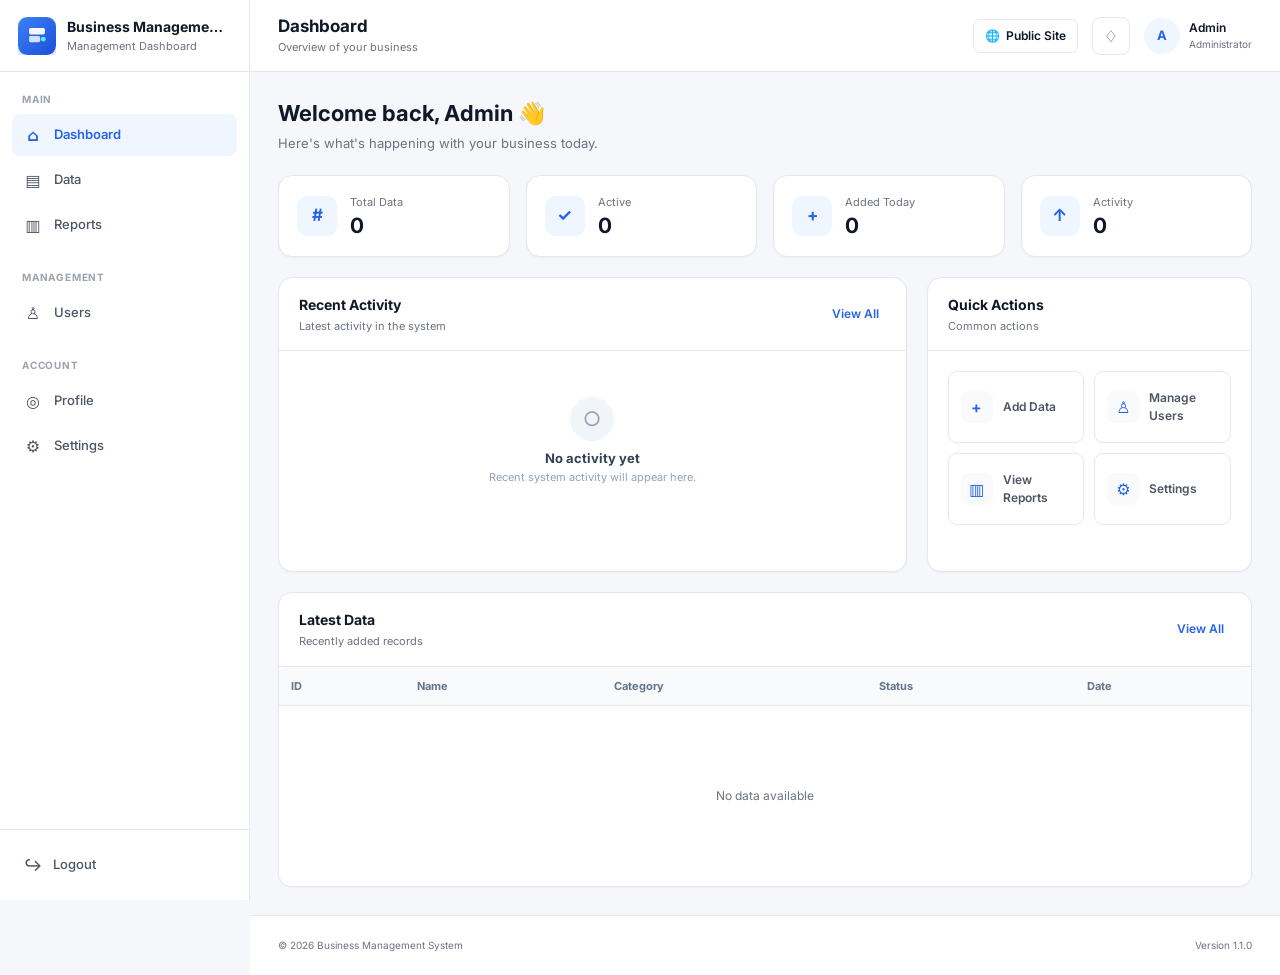
<file: index.html>
<!DOCTYPE html>
<html lang="en">
<head>
    <meta charset="UTF-8">

    <meta
        name="viewport"
        content="width=device-width, initial-scale=1.0"
    >

    <meta
        name="description"
        content="Business Management System"
    >

    <title>Business Management System</title>

    <!-- Google Fonts: Inter -->
    <link rel="preconnect" href="https://fonts.googleapis.com">
    <link rel="preconnect" href="https://fonts.gstatic.com" crossorigin>
    <link href="https://fonts.googleapis.com/css2?family=Inter:wght@300;400;500;600;700;800&display=swap" rel="stylesheet">

    <!-- CSS -->
    <link rel="stylesheet" href="./assets/css/style.css">
    <link rel="stylesheet" href="./assets/css/components.css">
    <link rel="stylesheet" href="./assets/css/responsive.css">
</head>

<body>

<div id="app">

    <!-- =====================================================
         SIDEBAR
    ====================================================== -->

    <aside id="sidebar" class="sidebar">

        <div class="sidebar-header">

            <a href="./index.html" class="brand">

                <img
                    src="./assets/img/logo.svg"
                    alt="Logo"
                    class="brand-logo"
                >

                <div class="brand-text">
                    <span class="brand-name">
                        Business System
                    </span>

                    <span class="brand-subtitle">
                        Management Dashboard
                    </span>
                </div>

            </a>

            <button
                type="button"
                id="sidebarClose"
                class="sidebar-close"
                aria-label="Close sidebar"
            >
                ×
            </button>

        </div>


        <!-- NAVIGATION -->

        <nav class="sidebar-nav">

            <div class="nav-section">

                <span class="nav-section-title">
                    MAIN
                </span>

                <a
                    href="#dashboard"
                    class="nav-item active"
                    data-page="dashboard"
                >
                    <span class="nav-icon">⌂</span>
                    <span class="nav-label">Dashboard</span>
                </a>

                <a
                    href="#data"
                    class="nav-item"
                    data-page="data"
                >
                    <span class="nav-icon">▤</span>
                    <span class="nav-label">Data</span>
                </a>

                <a
                    href="#reports"
                    class="nav-item"
                    data-page="reports"
                >
                    <span class="nav-icon">▥</span>
                    <span class="nav-label">Reports</span>
                </a>

            </div>


            <div class="nav-section">

                <span class="nav-section-title">
                    MANAGEMENT
                </span>

                <a
                    href="#users"
                    class="nav-item"
                    data-page="users"
                >
                    <span class="nav-icon">♙</span>
                    <span class="nav-label">Users</span>
                </a>

            </div>


            <div class="nav-section">

                <span class="nav-section-title">
                    ACCOUNT
                </span>

                <a
                    href="#profile"
                    class="nav-item"
                    data-page="profile"
                >
                    <span class="nav-icon">◎</span>
                    <span class="nav-label">Profile</span>
                </a>

                <a
                    href="#settings"
                    class="nav-item"
                    data-page="settings"
                >
                    <span class="nav-icon">⚙</span>
                    <span class="nav-label">Settings</span>
                </a>

            </div>

        </nav>


        <!-- SIDEBAR FOOTER -->

        <div class="sidebar-footer">

            <button
                type="button"
                id="logoutButton"
                class="logout-button"
            >
                <span class="nav-icon">↪</span>
                <span>Logout</span>
            </button>

        </div>

    </aside>


    <!-- =====================================================
         MAIN
    ====================================================== -->

    <main id="main">

        <!-- TOPBAR -->

        <header class="topbar">

            <div class="topbar-left">

                <button
                    type="button"
                    id="sidebarToggle"
                    class="sidebar-toggle"
                    aria-label="Open sidebar"
                >
                    ☰
                </button>

                <div class="page-heading">

                    <h1 id="pageTitle">
                        Dashboard
                    </h1>

                    <p id="pageSubtitle">
                        Overview of your business
                    </p>

                </div>

            </div>


            <div class="topbar-right">

                <a
                    href="./public/index.html"
                    class="btn btn-secondary btn-sm"
                    title="View Public Website"
                    target="_blank"
                    style="text-decoration:none; display:inline-flex; align-items:center; gap:6px;"
                >
                    <span>🌐</span>
                    <span>Public Site</span>
                </a>

                <button
                    type="button"
                    id="notificationButton"
                    class="icon-button"
                    aria-label="Notifications"
                >
                    ♢
                </button>


                <div class="user-menu">

                    <div class="user-avatar">
                        A
                    </div>

                    <div class="user-info">

                        <span
                            id="currentUserName"
                            class="user-name"
                        >
                            Admin
                        </span>

                        <span
                            id="currentUserRole"
                            class="user-role"
                        >
                            Administrator
                        </span>

                    </div>

                </div>

            </div>

        </header>


        <!-- =================================================
             PAGE CONTENT
        ================================================== -->

        <section
            id="pageContent"
            class="page-content"
        >

            <!-- =================================================
                 DASHBOARD
            ================================================== -->

            <div
                id="dashboardPage"
                class="page active"
            >

                <div class="page-intro">

                    <div>

                        <h2>
                            Welcome back, Admin 👋
                        </h2>

                        <p>
                            Here's what's happening with your business today.
                        </p>

                    </div>

                </div>


                <!-- STATISTICS -->

                <div class="stats-grid">

                    <article class="stat-card">

                        <div class="stat-icon">
                            #
                        </div>

                        <div class="stat-content">

                            <span class="stat-label">
                                Total Data
                            </span>

                            <strong
                                id="totalData"
                                class="stat-value"
                            >
                                0
                            </strong>

                        </div>

                    </article>


                    <article class="stat-card">

                        <div class="stat-icon">
                            ✓
                        </div>

                        <div class="stat-content">

                            <span class="stat-label">
                                Active
                            </span>

                            <strong
                                id="activeData"
                                class="stat-value"
                            >
                                0
                            </strong>

                        </div>

                    </article>


                    <article class="stat-card">

                        <div class="stat-icon">
                            +
                        </div>

                        <div class="stat-content">

                            <span class="stat-label">
                                Added Today
                            </span>

                            <strong
                                id="todayData"
                                class="stat-value"
                            >
                                0
                            </strong>

                        </div>

                    </article>


                    <article class="stat-card">

                        <div class="stat-icon">
                            ↑
                        </div>

                        <div class="stat-content">

                            <span class="stat-label">
                                Activity
                            </span>

                            <strong
                                id="activityData"
                                class="stat-value"
                            >
                                0
                            </strong>

                        </div>

                    </article>

                </div>


                <!-- DASHBOARD GRID -->

                <div class="dashboard-grid">

                    <section class="card">

                        <div class="card-header">

                            <div>

                                <h3>
                                    Recent Activity
                                </h3>

                                <p>
                                    Latest activity in the system
                                </p>

                            </div>

                            <button
                                type="button"
                                class="text-button"
                            >
                                View All
                            </button>

                        </div>


                        <div
                            id="recentActivity"
                            class="activity-list"
                        >

                            <div class="empty-state">

                                <div class="empty-icon">
                                    ○
                                </div>

                                <h4>
                                    No activity yet
                                </h4>

                                <p>
                                    Recent system activity will appear here.
                                </p>

                            </div>

                        </div>

                    </section>


                    <section class="card">

                        <div class="card-header">

                            <div>

                                <h3>
                                    Quick Actions
                                </h3>

                                <p>
                                    Common actions
                                </p>

                            </div>

                        </div>


                        <div class="quick-actions">

                            <button
                                type="button"
                                class="quick-action"
                                data-action="add"
                            >
                                <span class="quick-action-icon">
                                    +
                                </span>

                                <span>
                                    Add Data
                                </span>

                            </button>


                            <button
                                type="button"
                                class="quick-action"
                                data-action="users"
                            >
                                <span class="quick-action-icon">
                                    ♙
                                </span>

                                <span>
                                    Manage Users
                                </span>

                            </button>


                            <button
                                type="button"
                                class="quick-action"
                                data-action="reports"
                            >
                                <span class="quick-action-icon">
                                    ▥
                                </span>

                                <span>
                                    View Reports
                                </span>

                            </button>


                            <button
                                type="button"
                                class="quick-action"
                                data-action="settings"
                            >
                                <span class="quick-action-icon">
                                    ⚙
                                </span>

                                <span>
                                    Settings
                                </span>

                            </button>

                        </div>

                    </section>

                </div>


                <!-- LATEST DATA -->

                <section class="card data-preview-card">

                    <div class="card-header">

                        <div>

                            <h3>
                                Latest Data
                            </h3>

                            <p>
                                Recently added records
                            </p>

                        </div>

                        <button
                            type="button"
                            class="text-button"
                            data-page-link="data"
                        >
                            View All
                        </button>

                    </div>


                    <div class="table-wrapper">

                        <table class="data-table">

                            <thead>

                                <tr>
                                    <th>ID</th>
                                    <th>Name</th>
                                    <th>Category</th>
                                    <th>Status</th>
                                    <th>Date</th>
                                </tr>

                            </thead>

                            <tbody id="latestDataTable">

                                <tr>

                                    <td
                                        colspan="5"
                                        class="table-empty"
                                    >
                                        No data available
                                    </td>

                                </tr>

                            </tbody>

                        </table>

                    </div>

                </section>

            </div>


            <!-- =================================================
                 DATA PAGE
            ================================================== -->

            <div
                id="dataPage"
                class="page"
                hidden
            >

                <div class="page-intro">

                    <div>

                        <h2>
                            Data Management
                        </h2>

                        <p>
                            Create, manage, search, filter, and organize your records.
                        </p>

                    </div>

                </div>


                <div class="data-stats-grid">

                    <div class="data-stat-card">

                        <div class="data-stat-icon">
                            #
                        </div>

                        <div>
                            <span>Total Records</span>
                            <strong id="dataStatTotal">0</strong>
                        </div>

                    </div>


                    <div class="data-stat-card">

                        <div class="data-stat-icon">
                            ✓
                        </div>

                        <div>
                            <span>Active</span>
                            <strong id="dataStatActive">0</strong>
                        </div>

                    </div>


                    <div class="data-stat-card">

                        <div class="data-stat-icon">
                            ○
                        </div>

                        <div>
                            <span>Inactive</span>
                            <strong id="dataStatInactive">0</strong>
                        </div>

                    </div>


                    <div class="data-stat-card">

                        <div class="data-stat-icon">
                            +
                        </div>

                        <div>
                            <span>Added Today</span>
                            <strong id="dataStatToday">0</strong>
                        </div>

                    </div>

                </div>


                <section class="card">

                    <div class="card-header">

                        <div>

                            <h3>
                                All Data
                            </h3>

                            <p id="dataSummaryText">
                                Manage your business records from one place.
                            </p>

                        </div>


                        <div class="data-header-actions">

                            <button
                                type="button"
                                id="exportDataButton"
                                class="btn btn-secondary btn-sm"
                            >
                                ↓ Export CSV
                            </button>

                            <button
                                type="button"
                                id="importDataButton"
                                class="btn btn-secondary btn-sm"
                            >
                                ↑ Import
                            </button>

                            <input
                                type="file"
                                id="importDataInput"
                                accept=".csv,text/csv"
                                hidden
                            >

                        </div>

                    </div>


                    <div class="card-body">

                        <div class="toolbar data-toolbar-v2">

                            <div class="toolbar-left data-filters">

                                <div class="search-box toolbar-search">

                                    <span class="search-box-icon">
                                        ⌕
                                    </span>

                                    <input
                                        type="search"
                                        id="dataSearch"
                                        class="form-input"
                                        placeholder="Search name, category, ID..."
                                        autocomplete="off"
                                    >

                                </div>


                                <select
                                    id="statusFilter"
                                    class="form-select filter-select"
                                >
                                    <option value="all">
                                        All Status
                                    </option>

                                    <option value="active">
                                        Active
                                    </option>

                                    <option value="inactive">
                                        Inactive
                                    </option>
                                </select>


                                <select
                                    id="categoryFilter"
                                    class="form-select filter-select"
                                >
                                    <option value="all">
                                        All Categories
                                    </option>
                                </select>


                                <input
                                    type="date"
                                    id="dateFromFilter"
                                    class="form-input date-filter"
                                    title="From date"
                                >

                                <input
                                    type="date"
                                    id="dateToFilter"
                                    class="form-input date-filter"
                                    title="To date"
                                >


                                <button
                                    type="button"
                                    id="clearDataFilters"
                                    class="btn btn-ghost btn-sm"
                                >
                                    Clear
                                </button>

                            </div>


                            <div class="toolbar-right">

                                <button
                                    type="button"
                                    id="addDataButton"
                                    class="btn btn-primary"
                                >
                                    <span>+</span>
                                    Add Data
                                </button>

                            </div>

                        </div>


                        <div
                            id="bulkActionsBar"
                            class="bulk-actions-bar"
                            hidden
                        >

                            <div class="bulk-selection-info">

                                <strong id="selectedCount">
                                    0
                                </strong>

                                selected

                            </div>


                            <div class="bulk-actions">

                                <button
                                    type="button"
                                    id="bulkActivateButton"
                                    class="btn btn-success btn-sm"
                                >
                                    Activate
                                </button>

                                <button
                                    type="button"
                                    id="bulkDeactivateButton"
                                    class="btn btn-secondary btn-sm"
                                >
                                    Deactivate
                                </button>

                                <button
                                    type="button"
                                    id="bulkDeleteButton"
                                    class="btn btn-danger btn-sm"
                                >
                                    Delete
                                </button>

                            </div>

                        </div>


                        <div class="table-wrapper">

                            <table class="data-table">

                                <thead>

                                    <tr>

                                        <th class="checkbox-column">

                                            <input
                                                type="checkbox"
                                                id="selectAllData"
                                                class="table-checkbox"
                                                aria-label="Select all visible records"
                                            >

                                        </th>

                                        <th>
                                            <button
                                                type="button"
                                                class="table-sort"
                                                data-sort="id"
                                            >
                                                ID <span>↕</span>
                                            </button>
                                        </th>

                                        <th>
                                            <button
                                                type="button"
                                                class="table-sort"
                                                data-sort="name"
                                            >
                                                Name <span>↕</span>
                                            </button>
                                        </th>

                                        <th>
                                            <button
                                                type="button"
                                                class="table-sort"
                                                data-sort="category"
                                            >
                                                Category <span>↕</span>
                                            </button>
                                        </th>

                                        <th>
                                            <button
                                                type="button"
                                                class="table-sort"
                                                data-sort="status"
                                            >
                                                Status <span>↕</span>
                                            </button>
                                        </th>

                                        <th>
                                            <button
                                                type="button"
                                                class="table-sort"
                                                data-sort="createdAt"
                                            >
                                                Created <span>↕</span>
                                            </button>
                                        </th>

                                        <th>
                                            Actions
                                        </th>

                                    </tr>

                                </thead>


                                <tbody id="dataTableBody">

                                    <tr>

                                        <td
                                            colspan="7"
                                            class="table-empty"
                                        >
                                            Loading...
                                        </td>

                                    </tr>

                                </tbody>

                            </table>

                        </div>

                    </div>


                    <div class="pagination data-pagination">

                        <div class="pagination-left">

                            <span
                                id="paginationInfo"
                                class="pagination-info"
                            >
                                0 records
                            </span>

                            <label class="page-size-label">

                                Rows

                                <select
                                    id="pageSizeSelect"
                                    class="form-select page-size-select"
                                >
                                    <option value="8">8</option>
                                    <option value="15">15</option>
                                    <option value="25">25</option>
                                    <option value="50">50</option>
                                </select>

                            </label>

                        </div>


                        <div
                            id="paginationControls"
                            class="pagination-controls"
                        ></div>

                    </div>

                </section>

            </div>


            <!-- =================================================
                 USERS PAGE
            ================================================== -->

            <div id="usersPage" class="page" hidden>

                <div class="page-intro page-intro-actions">

                    <div>

                        <h2>
                            User Management
                        </h2>

                        <p>
                            Create, manage and control system users.
                        </p>

                    </div>

                    <button
                        id="addUserButton"
                        class="btn btn-primary"
                    >
                        + Add User
                    </button>

                </div>


                <div class="data-stats-grid user-stats-grid">

                    <div class="data-stat-card">
                        <div class="data-stat-icon">#</div>
                        <div>
                            <span>Total Users</span>
                            <strong id="usersTotal">0</strong>
                        </div>
                    </div>

                    <div class="data-stat-card">
                        <div class="data-stat-icon">✓</div>
                        <div>
                            <span>Active</span>
                            <strong id="usersActive">0</strong>
                        </div>
                    </div>

                    <div class="data-stat-card">
                        <div class="data-stat-icon">A</div>
                        <div>
                            <span>Administrators</span>
                            <strong id="usersAdmins">0</strong>
                        </div>
                    </div>

                    <div class="data-stat-card">
                        <div class="data-stat-icon">○</div>
                        <div>
                            <span>Inactive</span>
                            <strong id="usersInactive">0</strong>
                        </div>
                    </div>

                </div>


                <section class="card">

                    <div class="card-header">

                        <div>

                            <h3>
                                System Users
                            </h3>

                            <p>
                                Manage access, roles and account status.
                            </p>

                        </div>

                    </div>


                    <div class="card-body">

                        <div class="toolbar">

                            <div class="toolbar-left data-filters">

                                <div class="search-box toolbar-search">

                                    <span class="search-box-icon">
                                        ⌕
                                    </span>

                                    <input
                                        id="userSearch"
                                        class="form-input"
                                        placeholder="Search name or email..."
                                    >

                                </div>


                                <select
                                    id="userRoleFilter"
                                    class="form-select filter-select"
                                >

                                    <option value="all">
                                        All Roles
                                    </option>

                                    <option value="admin">
                                        Admin
                                    </option>

                                    <option value="manager">
                                        Manager
                                    </option>

                                    <option value="staff">
                                        Staff
                                    </option>

                                </select>


                                <select
                                    id="userStatusFilter"
                                    class="form-select filter-select"
                                >

                                    <option value="all">
                                        All Status
                                    </option>

                                    <option value="active">
                                        Active
                                    </option>

                                    <option value="inactive">
                                        Inactive
                                    </option>

                                </select>

                            </div>

                        </div>


                        <div class="table-wrapper">

                            <table class="data-table">

                                <thead>

                                    <tr>
                                        <th>User</th>
                                        <th>Role</th>
                                        <th>Status</th>
                                        <th>Created</th>
                                        <th>Actions</th>
                                    </tr>

                                </thead>

                                <tbody id="usersTableBody"></tbody>

                            </table>

                        </div>

                    </div>

                </section>


                <!-- USER MODAL -->

                <div
                    id="userModal"
                    class="modal"
                    hidden
                >

                    <div class="modal-container modal-lg">

                        <div class="modal-header">

                            <h3
                                id="userModalTitle"
                                class="modal-title"
                            >
                                Add New User
                            </h3>

                            <button
                                id="userModalClose"
                                class="modal-close"
                            >
                                ×
                            </button>

                        </div>


                        <form id="userForm">

                            <div class="modal-body">

                                <div class="form-grid">

                                    <div class="form-group">

                                        <label class="form-label">
                                            Full Name *
                                        </label>

                                        <input
                                            id="userName"
                                            class="form-input"
                                            required
                                            maxlength="100"
                                        >

                                    </div>


                                    <div class="form-group">

                                        <label class="form-label">
                                            Email *
                                        </label>

                                        <input
                                            id="userEmail"
                                            type="email"
                                            class="form-input"
                                            required
                                        >

                                    </div>


                                    <div class="form-group">

                                        <label class="form-label">
                                            Role
                                        </label>

                                        <select
                                            id="userRole"
                                            class="form-select"
                                        >

                                            <option value="admin">
                                                Admin
                                            </option>

                                            <option value="manager">
                                                Manager
                                            </option>

                                            <option
                                                value="staff"
                                                selected
                                            >
                                                Staff
                                            </option>

                                        </select>

                                    </div>


                                    <div class="form-group">

                                        <label class="form-label">
                                            Status
                                        </label>

                                        <select
                                            id="userStatus"
                                            class="form-select"
                                        >

                                            <option value="active">
                                                Active
                                            </option>

                                            <option value="inactive">
                                                Inactive
                                            </option>

                                        </select>

                                    </div>


                                    <div class="form-group form-grid-full">

                                        <label class="form-label">
                                            Password
                                            <span class="muted">
                                                (demo only)
                                            </span>
                                        </label>

                                        <input
                                            id="userPassword"
                                            type="password"
                                            class="form-input"
                                            minlength="6"
                                            placeholder="Required when creating a user"
                                        >

                                    </div>

                                </div>

                            </div>


                            <div class="modal-footer">

                                <button
                                    type="button"
                                    id="userModalCancel"
                                    class="btn btn-secondary"
                                >
                                    Cancel
                                </button>

                                <button
                                    class="btn btn-primary"
                                >
                                    Save User
                                </button>

                            </div>

                        </form>

                    </div>

                </div>

            </div>


            <!-- =================================================
                 REPORTS PAGE
            ================================================== -->

            <div id="reportsPage" class="page" hidden>

                <div class="page-intro page-intro-actions">

                    <div>

                        <h2>
                            Reports & Analytics
                        </h2>

                        <p>
                            Understand your records with quick summaries and trends.
                        </p>

                    </div>

                    <div class="inline-actions">

                        <button
                            id="printReportButton"
                            class="btn btn-secondary"
                        >
                            Print
                        </button>

                        <button
                            id="exportReportButton"
                            class="btn btn-primary"
                        >
                            ↓ Export CSV
                        </button>

                    </div>

                </div>


                <section class="card report-filter-card">

                    <div class="card-body">

                        <div class="report-filter-grid">

                            <div>

                                <label class="form-label">
                                    From
                                </label>

                                <input
                                    id="reportFrom"
                                    type="date"
                                    class="form-input"
                                >

                            </div>


                            <div>

                                <label class="form-label">
                                    To
                                </label>

                                <input
                                    id="reportTo"
                                    type="date"
                                    class="form-input"
                                >

                            </div>


                            <div class="report-filter-actions">

                                <button
                                    id="reportReset"
                                    class="btn btn-secondary"
                                >
                                    Reset
                                </button>

                            </div>

                        </div>

                    </div>

                </section>


                <div class="data-stats-grid">

                    <div class="data-stat-card">
                        <div class="data-stat-icon">#</div>
                        <div>
                            <span>Total Records</span>
                            <strong id="reportTotal">0</strong>
                        </div>
                    </div>

                    <div class="data-stat-card">
                        <div class="data-stat-icon">✓</div>
                        <div>
                            <span>Active</span>
                            <strong id="reportActive">0</strong>
                        </div>
                    </div>

                    <div class="data-stat-card">
                        <div class="data-stat-icon">○</div>
                        <div>
                            <span>Inactive</span>
                            <strong id="reportInactive">0</strong>
                        </div>
                    </div>

                    <div class="data-stat-card">
                        <div class="data-stat-icon">◇</div>
                        <div>
                            <span>Categories</span>
                            <strong id="reportCategories">0</strong>
                        </div>
                    </div>

                </div>


                <div class="reports-grid">

                    <section class="card">

                        <div class="card-header">

                            <div>

                                <h3>
                                    Records by Category
                                </h3>

                                <p>
                                    Distribution of your data.
                                </p>

                            </div>

                        </div>

                        <div class="card-body">

                            <div
                                id="categoryChart"
                                class="bar-chart"
                            ></div>

                        </div>

                    </section>


                    <section class="card">

                        <div class="card-header">

                            <div>

                                <h3>
                                    Records Added
                                </h3>

                                <p>
                                    Recent daily activity.
                                </p>

                            </div>

                        </div>

                        <div class="card-body">

                            <div
                                id="reportTimeline"
                                class="timeline-chart"
                            ></div>

                        </div>

                    </section>

                </div>


                <section class="card">

                    <div class="card-header">

                        <div>

                            <h3>
                                Category Summary
                            </h3>

                            <p>
                                Detailed breakdown of the selected range.
                            </p>

                        </div>

                    </div>


                    <div class="table-wrapper">

                        <table class="data-table">

                            <thead>

                                <tr>
                                    <th>Category</th>
                                    <th>Total</th>
                                    <th>Active</th>
                                    <th>Inactive</th>
                                    <th>Share</th>
                                </tr>

                            </thead>

                            <tbody id="reportTableBody"></tbody>

                        </table>

                    </div>

                </section>

            </div>


            <!-- =================================================
                 PROFILE
            ================================================== -->

            <div id="profilePage" class="page" hidden>

                <div class="page-intro">

                    <div>

                        <h2>
                            My Profile
                        </h2>

                        <p>
                            Manage your account information and security.
                        </p>

                    </div>

                </div>


                <div class="profile-layout">

                    <section class="card profile-summary">

                        <div class="profile-cover"></div>

                        <div
                            class="profile-avatar-large"
                            id="profileAvatar"
                        >
                            A
                        </div>

                        <div class="profile-summary-body">

                            <h3 id="profileDisplayName">
                                Admin
                            </h3>

                            <p id="profileDisplayEmail">
                                admin@example.com
                            </p>

                            <span
                                id="profileDisplayRole"
                                class="badge badge-primary"
                            >
                                Administrator
                            </span>

                        </div>

                    </section>


                    <section class="card">

                        <div class="card-header">

                            <div>

                                <h3>
                                    Personal Information
                                </h3>

                                <p>
                                    These details are displayed across the application.
                                </p>

                            </div>

                        </div>


                        <form id="profileForm">

                            <div class="card-body">

                                <div class="form-grid">

                                    <div class="form-group">

                                        <label class="form-label">
                                            Full Name *
                                        </label>

                                        <input
                                            id="profileName"
                                            class="form-input"
                                            required
                                        >

                                    </div>


                                    <div class="form-group">

                                        <label class="form-label">
                                            Email *
                                        </label>

                                        <input
                                            id="profileEmail"
                                            type="email"
                                            class="form-input"
                                            required
                                        >

                                    </div>


                                    <div class="form-group">

                                        <label class="form-label">
                                            Phone
                                        </label>

                                        <input
                                            id="profilePhone"
                                            class="form-input"
                                            placeholder="Optional"
                                        >

                                    </div>


                                    <div class="form-group">

                                        <label class="form-label">
                                            Position
                                        </label>

                                        <input
                                            id="profilePosition"
                                            class="form-input"
                                        >

                                    </div>


                                    <div class="form-group form-grid-full">

                                        <label class="form-label">
                                            Bio
                                        </label>

                                        <textarea
                                            id="profileBio"
                                            class="form-textarea"
                                            maxlength="300"
                                        ></textarea>

                                    </div>

                                </div>

                            </div>


                            <div class="modal-footer profile-footer">

                                <button
                                    class="btn btn-primary"
                                >
                                    Save Changes
                                </button>

                            </div>

                        </form>

                    </section>


                    <section class="card">

                        <div class="card-header">

                            <div>

                                <h3>
                                    Change Password
                                </h3>

                                <p>
                                    Update your password for this account.
                                </p>

                            </div>

                        </div>


                        <form id="changePasswordForm">

                            <div class="card-body">

                                <div class="form-grid">

                                    <div class="form-group form-grid-full">

                                        <label class="form-label">
                                            Current Password
                                        </label>

                                        <input
                                            id="currentPassword"
                                            type="password"
                                            class="form-input"
                                            required
                                        >

                                    </div>


                                    <div class="form-group">

                                        <label class="form-label">
                                            New Password
                                        </label>

                                        <input
                                            id="newPassword"
                                            type="password"
                                            class="form-input"
                                            minlength="6"
                                            required
                                        >

                                    </div>


                                    <div class="form-group">

                                        <label class="form-label">
                                            Confirm Password
                                        </label>

                                        <input
                                            id="confirmPassword"
                                            type="password"
                                            class="form-input"
                                            minlength="6"
                                            required
                                        >

                                    </div>

                                </div>

                            </div>


                            <div class="modal-footer profile-footer">

                                <button
                                    class="btn btn-secondary"
                                >
                                    Update Password
                                </button>

                            </div>

                        </form>

                    </section>

                </div>

            </div>


            <!-- =================================================
                 SETTINGS
            ================================================== -->

            <div id="settingsPage" class="page" hidden>

                <div class="page-intro page-intro-actions">

                    <div>

                        <h2>
                            Settings
                        </h2>

                        <p>
                            Customize the application to match your workflow.
                        </p>

                    </div>

                    <button
                        id="resetSettingsButton"
                        class="btn btn-ghost"
                    >
                        Reset Defaults
                    </button>

                </div>


                <form id="settingsForm">

                    <div class="settings-grid">

                        <section class="card">

                            <div class="card-header">

                                <div>

                                    <h3>
                                        General
                                    </h3>

                                    <p>
                                        Branding and business information.
                                    </p>

                                </div>

                            </div>


                            <div class="card-body">

                                <div class="form-group">

                                    <label class="form-label">
                                        Business Name
                                    </label>

                                    <input
                                        id="settingBusinessName"
                                        class="form-input"
                                    >

                                </div>


                                <div class="form-group">

                                    <label class="form-label">
                                        Subtitle
                                    </label>

                                    <input
                                        id="settingBusinessSubtitle"
                                        class="form-input"
                                    >

                                </div>

                            </div>

                        </section>


                        <section class="card">

                            <div class="card-header">

                                <div>

                                    <h3>
                                        Appearance
                                    </h3>

                                    <p>
                                        Adjust the interface to your preference.
                                    </p>

                                </div>

                            </div>


                            <div class="card-body">

                                <div class="form-group">

                                    <label class="form-label">
                                        Rows per page
                                    </label>

                                    <select
                                        id="settingItemsPerPage"
                                        class="form-select"
                                    >

                                        <option value="8">8</option>
                                        <option value="15">15</option>
                                        <option value="25">25</option>
                                        <option value="50">50</option>

                                    </select>

                                </div>


                                <div class="form-group">

                                    <label class="form-label">
                                        Density
                                    </label>

                                    <select
                                        id="settingDensity"
                                        class="form-select"
                                    >

                                        <option value="comfortable">
                                            Comfortable
                                        </option>

                                        <option value="compact">
                                            Compact
                                        </option>

                                    </select>

                                </div>


                                <div class="form-group">

                                    <label class="form-label">
                                        Accent
                                    </label>

                                    <select
                                        id="settingAccent"
                                        class="form-select"
                                    >

                                        <option value="blue">
                                            Blue
                                        </option>

                                        <option value="violet">
                                            Violet
                                        </option>

                                        <option value="green">
                                            Green
                                        </option>

                                    </select>

                                </div>

                            </div>

                        </section>


                        <section class="card">

                            <div class="card-header">

                                <div>

                                    <h3>
                                        Notifications
                                    </h3>

                                    <p>
                                        Choose which local alerts you want to see.
                                    </p>

                                </div>

                            </div>


                            <div class="card-body settings-toggles">

                                <label class="setting-toggle">

                                    <span>

                                        <strong>
                                            Notifications
                                        </strong>

                                        <small>
                                            Show application notifications.
                                        </small>

                                    </span>

                                    <input
                                        id="settingNotifications"
                                        type="checkbox"
                                    >

                                    <i></i>

                                </label>


                                <label class="setting-toggle">

                                    <span>

                                        <strong>
                                            Activity alerts
                                        </strong>

                                        <small>
                                            Track activity changes in the dashboard.
                                        </small>

                                    </span>

                                    <input
                                        id="settingActivityAlerts"
                                        type="checkbox"
                                    >

                                    <i></i>

                                </label>


                                <label class="setting-toggle">

                                    <span>

                                        <strong>
                                            Confirm deletion
                                        </strong>

                                        <small>
                                            Ask before destructive actions.
                                        </small>

                                    </span>

                                    <input
                                        id="settingConfirmDelete"
                                        type="checkbox"
                                    >

                                    <i></i>

                                </label>

                            </div>

                        </section>

                    </div>


                    <div class="settings-save">

                        <button
                            class="btn btn-primary btn-lg"
                        >
                            Save Settings
                        </button>

                    </div>

                </form>

            </div>

        </section>


        <!-- =====================================================
             ADD / EDIT / VIEW DATA MODAL
        ====================================================== -->

        <div
            id="dataModal"
            class="modal"
            hidden
        >

            <div class="modal-container modal-lg data-modal-container">

                <!-- MODAL HEADER -->

                <div class="modal-header">

                    <div>

                        <h3
                            id="dataModalTitle"
                            class="modal-title"
                        >
                            Add New Data
                        </h3>

                        <p class="modal-subtitle">
                            Create a new record for your system.
                        </p>

                    </div>


                    <button
                        type="button"
                        id="dataModalClose"
                        class="modal-close"
                        aria-label="Close"
                    >
                        ×
                    </button>

                </div>


                <!-- FORM -->

                <form id="dataForm">

                    <!-- SCROLLABLE BODY -->

                    <div class="modal-body data-modal-body">

                        <input
                            type="hidden"
                            id="dataId"
                        >


                        <!-- BASIC INFORMATION -->

                        <div class="modal-section">

                            <div class="modal-section-title">
                                Basic Information
                            </div>

                            <div class="form-grid">

                                <div class="form-group">

                                    <label
                                        class="form-label"
                                        for="dataName"
                                    >
                                        Name
                                        <span class="required">
                                            *
                                        </span>
                                    </label>

                                    <input
                                        type="text"
                                        id="dataName"
                                        class="form-input"
                                        placeholder="Enter name"
                                        maxlength="100"
                                        required
                                    >

                                </div>


                                <div class="form-group">

                                    <label
                                        class="form-label"
                                        for="dataCategory"
                                    >
                                        Category
                                        <span class="required">
                                            *
                                        </span>
                                    </label>

                                    <input
                                        type="text"
                                        id="dataCategory"
                                        class="form-input"
                                        placeholder="Enter category"
                                        maxlength="60"
                                        required
                                    >

                                </div>


                                <div class="form-group">

                                    <label
                                        class="form-label"
                                        for="dataStatus"
                                    >
                                        Status
                                    </label>

                                    <select
                                        id="dataStatus"
                                        class="form-select"
                                    >

                                        <option value="active">
                                            Active
                                        </option>

                                        <option value="inactive">
                                            Inactive
                                        </option>

                                    </select>

                                </div>


                                <div class="form-group form-grid-full">

                                    <label
                                        class="form-label"
                                        for="dataDescription"
                                    >
                                        Description
                                    </label>

                                    <textarea
                                        id="dataDescription"
                                        class="form-textarea"
                                        placeholder="Optional description"
                                        maxlength="500"
                                    ></textarea>

                                </div>

                            </div>

                        </div>


                        <!-- =================================================
                             IMAGE UPLOAD
                        ================================================== -->

                        <div class="modal-section image-upload-section">

                            <div class="modal-section-heading">

                                <div>

                                    <div class="modal-section-title">
                                        Images
                                    </div>

                                    <p class="modal-section-description">
                                        Add one or multiple images to this record.
                                    </p>

                                </div>

                            </div>


                            <!-- FILE INPUT -->

                            <label
                                for="dataImages"
                                id="imageUploadArea"
                                class="image-upload-area"
                            >

                                <input
                                    type="file"
                                    id="dataImages"
                                    accept="image/*"
                                    multiple
                                    hidden
                                >


                                <div class="image-upload-icon">
                                    ↑
                                </div>


                                <div class="image-upload-content">

                                    <strong>
                                        Click to upload images
                                    </strong>

                                    <span>
                                        You can select multiple images at once
                                    </span>

                                    <small>
                                        JPG, PNG, WEBP, GIF
                                    </small>

                                </div>

                            </label>


                            <!-- IMAGE PREVIEW -->

                            <div
                                id="imagePreviewContainer"
                                class="image-preview-container"
                            ></div>

                        </div>

                    </div>


                    <!-- FIXED FOOTER -->

                    <div class="modal-footer data-modal-footer">

                        <button
                            type="button"
                            id="dataModalCancel"
                            class="btn btn-secondary"
                        >
                            Cancel
                        </button>

                        <button
                            type="submit"
                            id="dataSaveButton"
                            class="btn btn-primary"
                        >
                            Save Data
                        </button>

                    </div>

                </form>

            </div>

        </div>


        <!-- TOAST -->

        <div
            id="toastContainer"
            class="toast-container"
            aria-live="polite"
        ></div>


        <!-- FOOTER -->

        <footer class="footer">

            <span>
                © 2026 Business Management System
            </span>

            <span>
                Version 1.1.0
            </span>

        </footer>

    </main>

</div>


<!-- MOBILE OVERLAY -->

<div
    id="sidebarOverlay"
    class="sidebar-overlay"
    hidden
></div>


<!-- JAVASCRIPT -->

<script
    type="module"
    src="./assets/js/app.js"
></script>

</body>
</html>
</file>
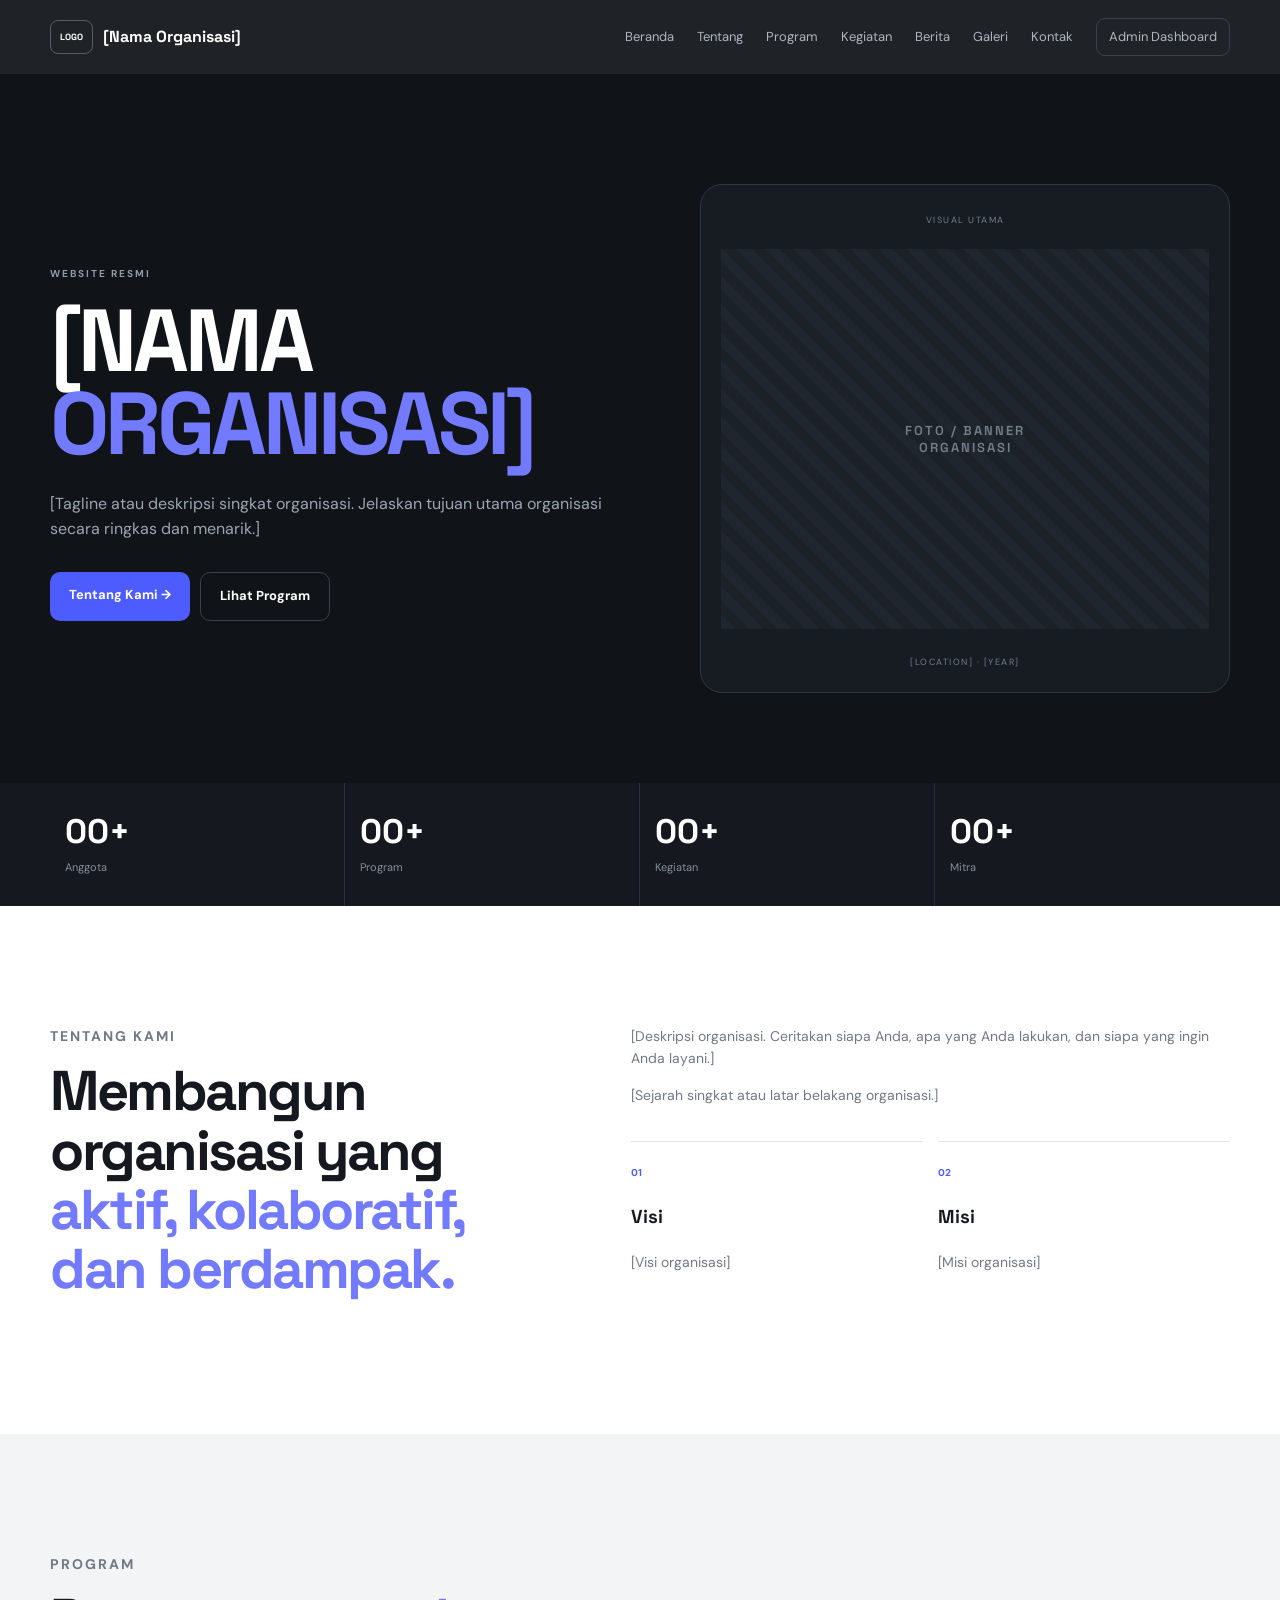
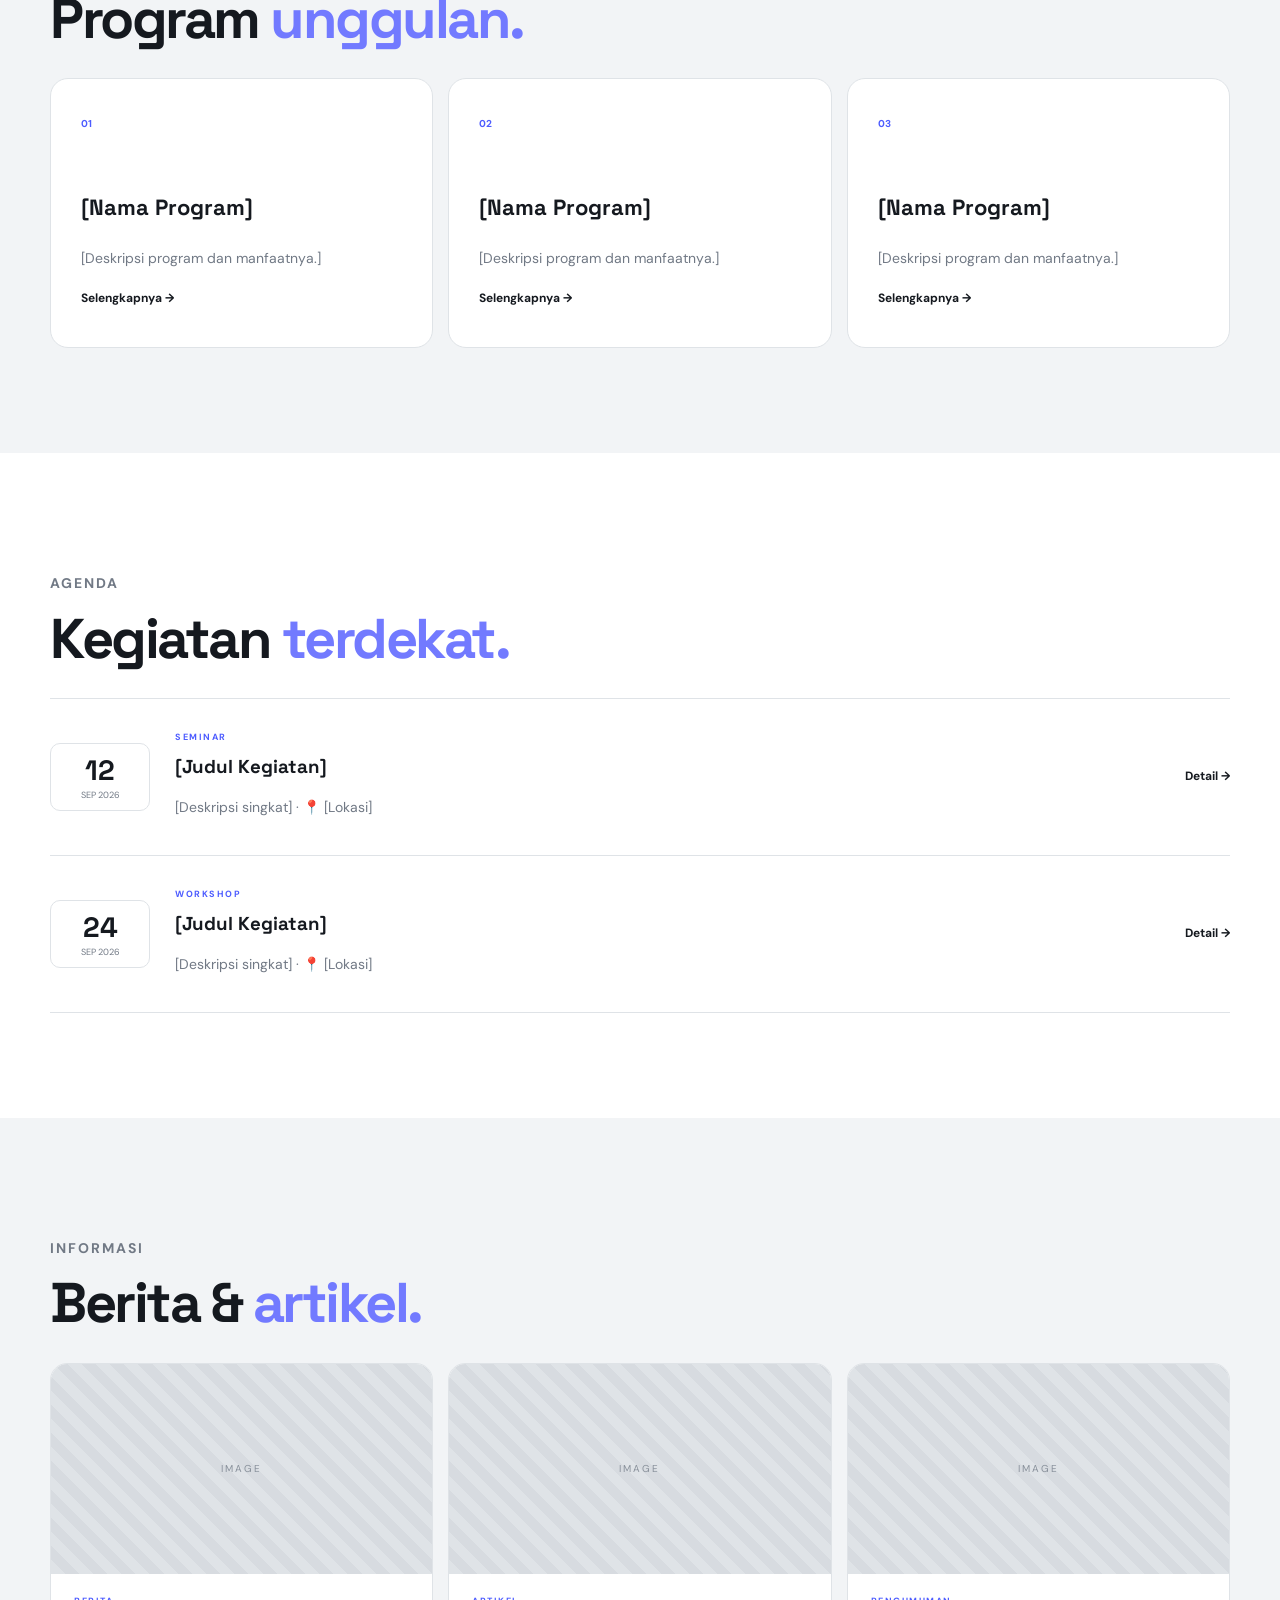
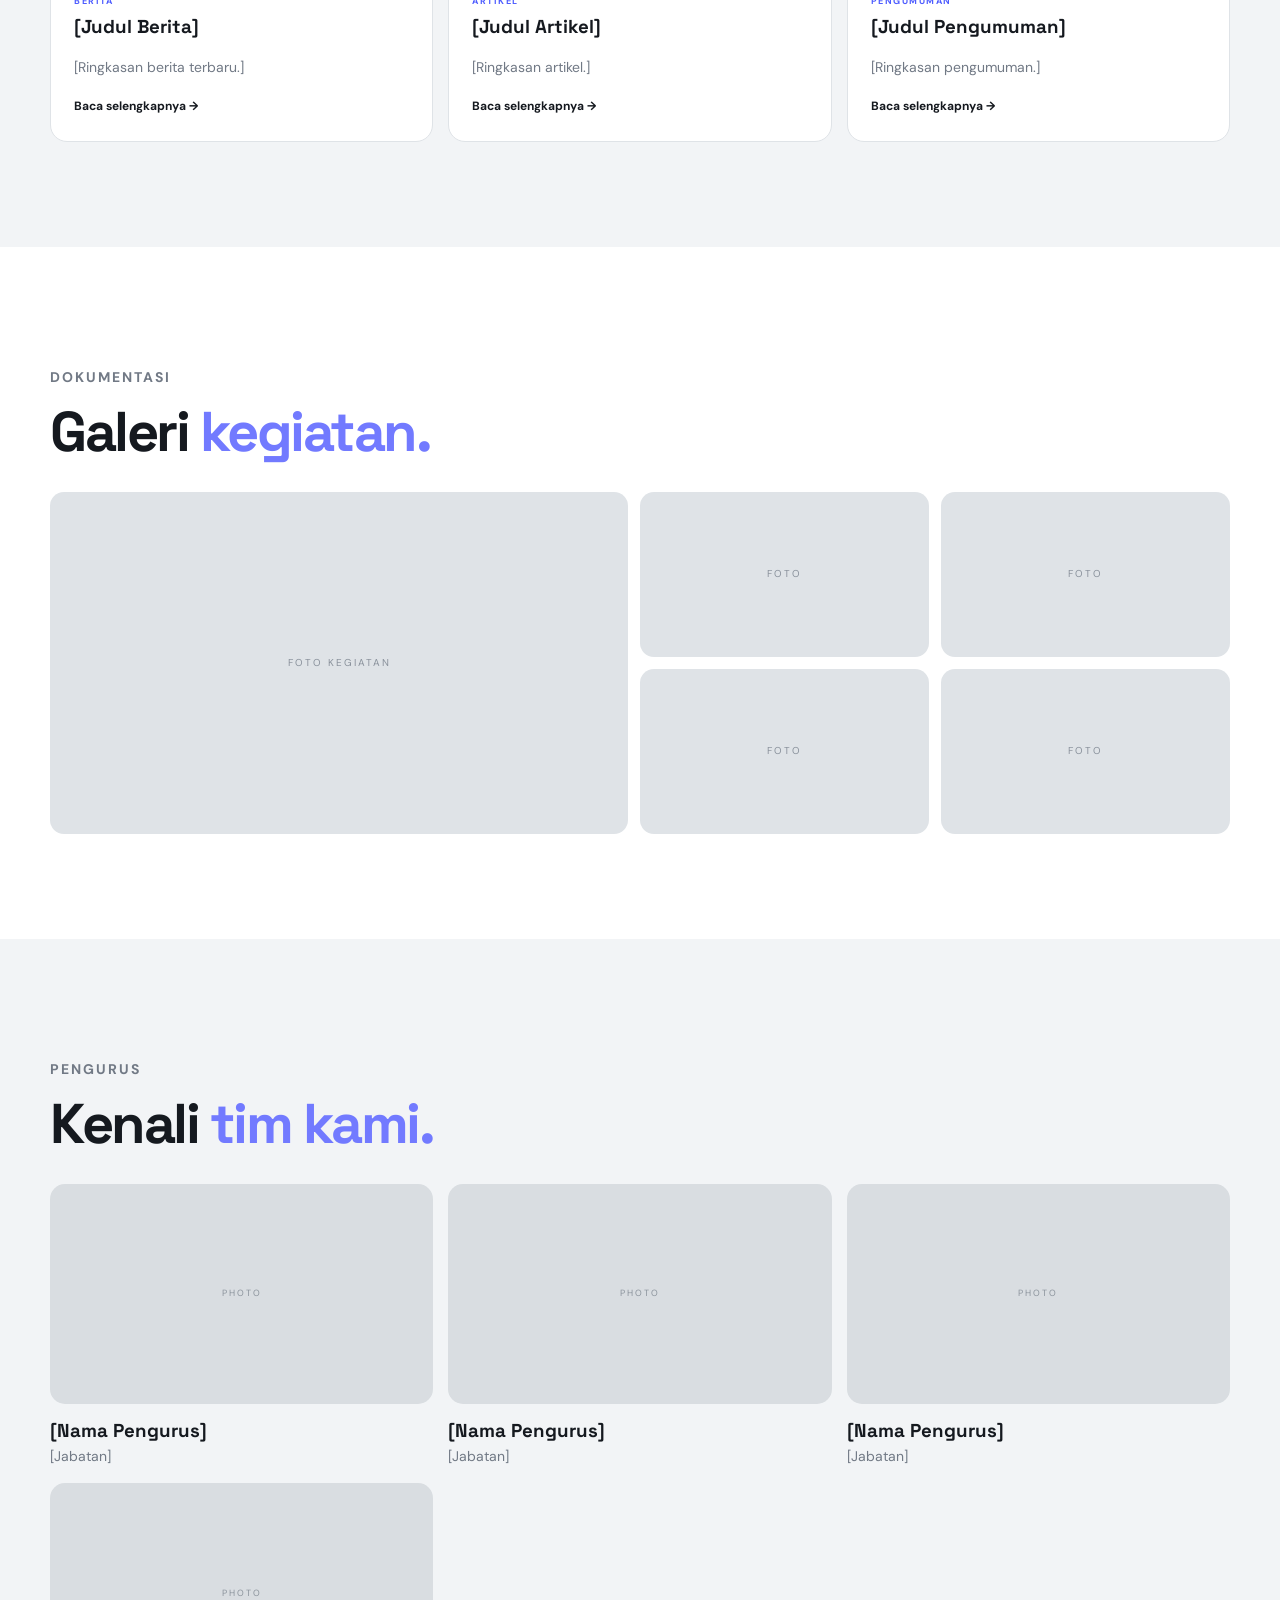
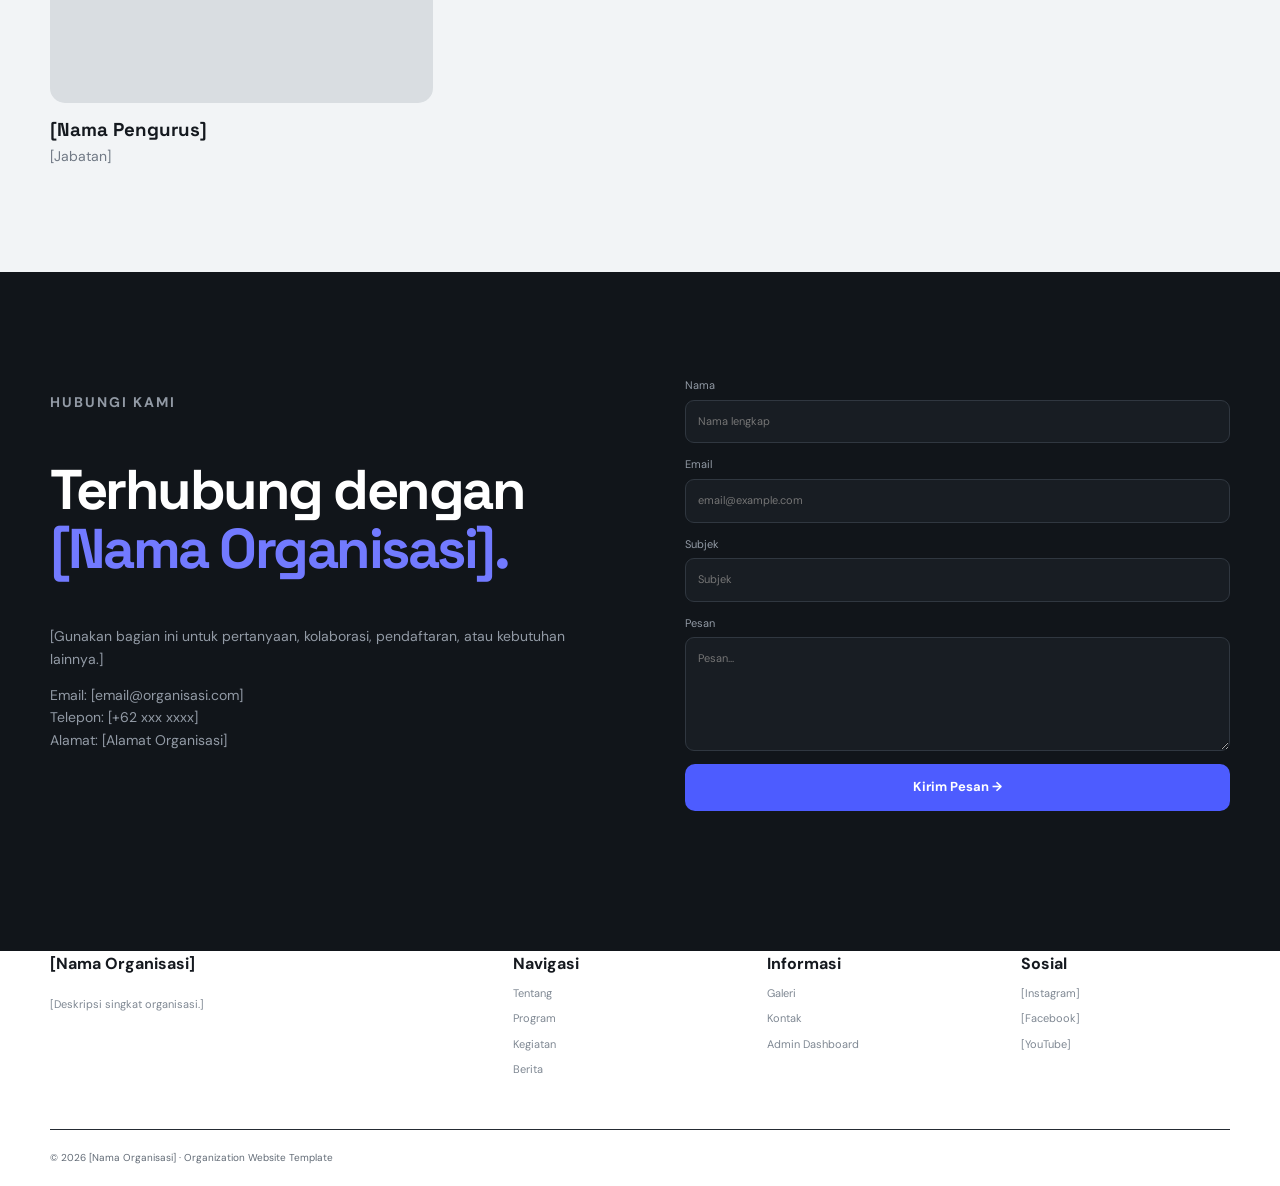
<file: public/index.html>
<!doctype html>
<html lang="id">

<head>
    <meta charset="utf-8">
    <meta name="viewport" content="width=device-width, initial-scale=1">

    <meta
        name="description"
        content="[Nama Organisasi] — website organisasi"
    >

    <title>[Nama Organisasi]</title>

    <link rel="stylesheet" href="assets/css/style.css">
</head>

<body>

    <!-- ========================================
         HEADER / NAVBAR
    ========================================= -->

    <header>
        <nav class="container nav">

            <a class="brand" href="#home">
                <b>LOGO</b>
                <strong>[Nama Organisasi]</strong>
            </a>

            <button
                id="menuBtn"
                type="button"
                aria-label="Buka menu"
            >
                ☰
            </button>

            <div id="nav">

                <a href="#home">
                    Beranda
                </a>

                <a href="#about">
                    Tentang
                </a>

                <a href="#programs">
                    Program
                </a>

                <a href="#events">
                    Kegiatan
                </a>

                <a href="#news">
                    Berita
                </a>

                <a href="#gallery">
                    Galeri
                </a>

                <a href="#contact">
                    Kontak
                </a>

                <!-- ADMIN PANEL -->
                <a
                    class="admin"
                    href="../"
                >
                    Admin Dashboard
                </a>

            </div>

        </nav>
    </header>


    <!-- ========================================
         MAIN CONTENT
    ========================================= -->

    <main>

        <!-- ====================================
             HERO
        ==================================== -->

        <section id="home" class="hero">

            <div class="container hero-grid">

                <div>

                    <p class="eyebrow">
                        WEBSITE RESMI
                    </p>

                    <h1>
                        [NAMA<br>
                        <span>ORGANISASI]</span>
                    </h1>

                    <p>
                        [Tagline atau deskripsi singkat organisasi.
                        Jelaskan tujuan utama organisasi secara ringkas
                        dan menarik.]
                    </p>

                    <div class="actions">

                        <a
                            class="btn primary"
                            href="#about"
                        >
                            Tentang Kami →
                        </a>

                        <a
                            class="btn ghost"
                            href="#programs"
                        >
                            Lihat Program
                        </a>

                    </div>

                </div>


                <div class="visual">

                    <small>
                        VISUAL UTAMA
                    </small>

                    <div>
                        FOTO / BANNER<br>
                        ORGANISASI
                    </div>

                    <small>
                        [LOCATION] · [YEAR]
                    </small>

                </div>

            </div>

        </section>


        <!-- ====================================
             STATISTICS
        ==================================== -->

        <section class="stats">

            <div class="container statgrid">

                <div>
                    <b>00+</b>
                    <span>Anggota</span>
                </div>

                <div>
                    <b>00+</b>
                    <span>Program</span>
                </div>

                <div>
                    <b>00+</b>
                    <span>Kegiatan</span>
                </div>

                <div>
                    <b>00+</b>
                    <span>Mitra</span>
                </div>

            </div>

        </section>


        <!-- ====================================
             ABOUT
        ==================================== -->

        <section id="about" class="section">

            <div class="container two">

                <div>

                    <p class="eyebrow">
                        TENTANG KAMI
                    </p>

                    <h2>
                        Membangun organisasi yang
                        <em>
                            aktif, kolaboratif, dan berdampak.
                        </em>
                    </h2>

                </div>


                <div>

                    <p>
                        [Deskripsi organisasi.
                        Ceritakan siapa Anda, apa yang Anda lakukan,
                        dan siapa yang ingin Anda layani.]
                    </p>

                    <p>
                        [Sejarah singkat atau latar belakang organisasi.]
                    </p>


                    <div class="mini">

                        <article>

                            <b>01</b>

                            <h3>
                                Visi
                            </h3>

                            <p>
                                [Visi organisasi]
                            </p>

                        </article>


                        <article>

                            <b>02</b>

                            <h3>
                                Misi
                            </h3>

                            <p>
                                [Misi organisasi]
                            </p>

                        </article>

                    </div>

                </div>

            </div>

        </section>


        <!-- ====================================
             PROGRAMS
        ==================================== -->

        <section id="programs" class="section muted">

            <div class="container">

                <p class="eyebrow">
                    PROGRAM
                </p>

                <h2>
                    Program
                    <em>
                        unggulan.
                    </em>
                </h2>


                <div class="cards">

                    <article>

                        <b>01</b>

                        <h3>
                            [Nama Program]
                        </h3>

                        <p>
                            [Deskripsi program dan manfaatnya.]
                        </p>

                        <a href="#contact">
                            Selengkapnya →
                        </a>

                    </article>


                    <article>

                        <b>02</b>

                        <h3>
                            [Nama Program]
                        </h3>

                        <p>
                            [Deskripsi program dan manfaatnya.]
                        </p>

                        <a href="#contact">
                            Selengkapnya →
                        </a>

                    </article>


                    <article>

                        <b>03</b>

                        <h3>
                            [Nama Program]
                        </h3>

                        <p>
                            [Deskripsi program dan manfaatnya.]
                        </p>

                        <a href="#contact">
                            Selengkapnya →
                        </a>

                    </article>

                </div>

            </div>

        </section>


        <!-- ====================================
             EVENTS
        ==================================== -->

        <section id="events" class="section">

            <div class="container">

                <p class="eyebrow">
                    AGENDA
                </p>

                <h2>
                    Kegiatan
                    <em>
                        terdekat.
                    </em>
                </h2>


                <div class="events">

                    <article>

                        <time>
                            <b>12</b>
                            SEP 2026
                        </time>

                        <div>

                            <small>
                                SEMINAR
                            </small>

                            <h3>
                                [Judul Kegiatan]
                            </h3>

                            <p>
                                [Deskripsi singkat]
                                · 📍 [Lokasi]
                            </p>

                        </div>

                        <a href="#contact">
                            Detail →
                        </a>

                    </article>


                    <article>

                        <time>
                            <b>24</b>
                            SEP 2026
                        </time>

                        <div>

                            <small>
                                WORKSHOP
                            </small>

                            <h3>
                                [Judul Kegiatan]
                            </h3>

                            <p>
                                [Deskripsi singkat]
                                · 📍 [Lokasi]
                            </p>

                        </div>

                        <a href="#contact">
                            Detail →
                        </a>

                    </article>

                </div>

            </div>

        </section>


        <!-- ====================================
             NEWS
        ==================================== -->

        <section id="news" class="section muted">

            <div class="container">

                <p class="eyebrow">
                    INFORMASI
                </p>

                <h2>
                    Berita &
                    <em>
                        artikel.
                    </em>
                </h2>


                <div class="news">

                    <article>

                        <div class="ph">
                            IMAGE
                        </div>

                        <small>
                            BERITA
                        </small>

                        <h3>
                            [Judul Berita]
                        </h3>

                        <p>
                            [Ringkasan berita terbaru.]
                        </p>

                        <a href="#contact">
                            Baca selengkapnya →
                        </a>

                    </article>


                    <article>

                        <div class="ph">
                            IMAGE
                        </div>

                        <small>
                            ARTIKEL
                        </small>

                        <h3>
                            [Judul Artikel]
                        </h3>

                        <p>
                            [Ringkasan artikel.]
                        </p>

                        <a href="#contact">
                            Baca selengkapnya →
                        </a>

                    </article>


                    <article>

                        <div class="ph">
                            IMAGE
                        </div>

                        <small>
                            PENGUMUMAN
                        </small>

                        <h3>
                            [Judul Pengumuman]
                        </h3>

                        <p>
                            [Ringkasan pengumuman.]
                        </p>

                        <a href="#contact">
                            Baca selengkapnya →
                        </a>

                    </article>

                </div>

            </div>

        </section>


        <!-- ====================================
             GALLERY
        ==================================== -->

        <section id="gallery" class="section">

            <div class="container">

                <p class="eyebrow">
                    DOKUMENTASI
                </p>

                <h2>
                    Galeri
                    <em>
                        kegiatan.
                    </em>
                </h2>


                <div class="gallery">

                    <div>
                        FOTO KEGIATAN
                    </div>

                    <div>
                        FOTO
                    </div>

                    <div>
                        FOTO
                    </div>

                    <div>
                        FOTO
                    </div>

                    <div>
                        FOTO
                    </div>

                </div>

            </div>

        </section>


        <!-- ====================================
             TEAM
        ==================================== -->

        <section class="section muted">

            <div class="container">

                <p class="eyebrow">
                    PENGURUS
                </p>

                <h2>
                    Kenali
                    <em>
                        tim kami.
                    </em>
                </h2>


                <div class="team">

                    <article>

                        <div>
                            PHOTO
                        </div>

                        <h3>
                            [Nama Pengurus]
                        </h3>

                        <p>
                            [Jabatan]
                        </p>

                    </article>


                    <article>

                        <div>
                            PHOTO
                        </div>

                        <h3>
                            [Nama Pengurus]
                        </h3>

                        <p>
                            [Jabatan]
                        </p>

                    </article>


                    <article>

                        <div>
                            PHOTO
                        </div>

                        <h3>
                            [Nama Pengurus]
                        </h3>

                        <p>
                            [Jabatan]
                        </p>

                    </article>


                    <article>

                        <div>
                            PHOTO
                        </div>

                        <h3>
                            [Nama Pengurus]
                        </h3>

                        <p>
                            [Jabatan]
                        </p>

                    </article>

                </div>

            </div>

        </section>


        <!-- ====================================
             CONTACT
        ==================================== -->

        <section id="contact" class="contact">

            <div class="container contactgrid">

                <div>

                    <p class="eyebrow">
                        HUBUNGI KAMI
                    </p>

                    <h2>
                        Terhubung dengan
                        <em>
                            [Nama Organisasi].
                        </em>
                    </h2>

                    <p>
                        [Gunakan bagian ini untuk pertanyaan,
                        kolaborasi, pendaftaran, atau kebutuhan lainnya.]
                    </p>

                    <p>
                        Email:
                        [email@organisasi.com]
                        <br>

                        Telepon:
                        [+62 xxx xxxx]
                        <br>

                        Alamat:
                        [Alamat Organisasi]
                    </p>

                </div>


                <form id="form">

                    <label>
                        Nama

                        <input
                            required
                            name="name"
                            placeholder="Nama lengkap"
                        >
                    </label>


                    <label>
                        Email

                        <input
                            required
                            type="email"
                            name="email"
                            placeholder="email@example.com"
                        >
                    </label>


                    <label>
                        Subjek

                        <input
                            required
                            name="subject"
                            placeholder="Subjek"
                        >
                    </label>


                    <label>
                        Pesan

                        <textarea
                            required
                            name="message"
                            rows="5"
                            placeholder="Pesan..."
                        ></textarea>

                    </label>


                    <button
                        class="btn primary"
                        type="submit"
                    >
                        Kirim Pesan →
                    </button>


                    <p id="msg"></p>

                </form>

            </div>

        </section>

    </main>


    <!-- ========================================
         FOOTER
    ========================================= -->

    <footer>

        <div class="container foot">

            <div>

                <b>
                    [Nama Organisasi]
                </b>

                <p>
                    [Deskripsi singkat organisasi.]
                </p>

            </div>


            <div>

                <b>
                    Navigasi
                </b>

                <a href="#about">
                    Tentang
                </a>

                <a href="#programs">
                    Program
                </a>

                <a href="#events">
                    Kegiatan
                </a>

                <a href="#news">
                    Berita
                </a>

            </div>


            <div>

                <b>
                    Informasi
                </b>

                <a href="#gallery">
                    Galeri
                </a>

                <a href="#contact">
                    Kontak
                </a>

                <!-- ADMIN PANEL -->
                <a href="../">
                    Admin Dashboard
                </a>

            </div>


            <div>

                <b>
                    Sosial
                </b>

                <span>
                    [Instagram]
                </span>

                <span>
                    [Facebook]
                </span>

                <span>
                    [YouTube]
                </span>

            </div>

        </div>


        <div class="copy container">

            © 2026 [Nama Organisasi]
            · Organization Website Template

        </div>

    </footer>


    <!-- ========================================
         JAVASCRIPT
    ========================================= -->

    <script src="assets/js/app.js"></script>

</body>

</html>
</file>
<file: assets/css/style.css>
/* =========================================================
   CRUD MASTER
   MAIN STYLE SHEET
   ========================================================= */

:root {
    --primary: #2563eb;
    --primary-dark: #1d4ed8;
    --primary-light: #eff6ff;

    --success: #16a34a;
    --success-light: #f0fdf4;

    --danger: #dc2626;
    --danger-light: #fef2f2;

    --warning: #d97706;
    --warning-light: #fffbeb;

    --text: #111827;
    --text-secondary: #4b5563;
    --text-muted: #6b7280;

    --border: #e5e7eb;
    --border-light: #f1f5f9;

    --background: #f5f7fb;
    --surface: #ffffff;
    --surface-soft: #f8fafc;

    --sidebar-width: 250px;
    --topbar-height: 72px;

    --radius-sm: 6px;
    --radius-md: 10px;
    --radius-lg: 14px;

    --shadow-sm:
        0 1px 2px rgba(15, 23, 42, 0.04);

    --shadow-md:
        0 8px 24px rgba(15, 23, 42, 0.08);

    --shadow-lg:
        0 20px 50px rgba(15, 23, 42, 0.16);

    --transition:
        0.2s ease;
}


/* =========================================================
   RESET
   ========================================================= */

* {
    box-sizing: border-box;
}

html {
    width: 100%;
    min-height: 100%;
    font-size: 16px;
    scroll-behavior: smooth;
}

body {
    margin: 0;
    min-height: 100vh;

    background: var(--background);

    color: var(--text);

    font-family:
        Inter,
        ui-sans-serif,
        system-ui,
        -apple-system,
        BlinkMacSystemFont,
        "Segoe UI",
        sans-serif;

    line-height: 1.5;

    -webkit-font-smoothing: antialiased;
    text-rendering: optimizeLegibility;
}

button,
input,
textarea,
select {
    font: inherit;
}

button {
    border: 0;
}

a {
    color: inherit;
    text-decoration: none;
}

img {
    max-width: 100%;
    display: block;
}


/* =========================================================
   APP
   ========================================================= */

#app {
    min-height: 100vh;
    width: 100%;
}


/* =========================================================
   SIDEBAR
   ========================================================= */

.sidebar {
    position: fixed;

    top: 0;
    left: 0;
    bottom: 0;

    width: var(--sidebar-width);

    display: flex;
    flex-direction: column;

    background: var(--surface);

    border-right: 1px solid var(--border);

    z-index: 1000;

    transition:
        transform var(--transition),
        box-shadow var(--transition);
}

.sidebar-header {
    min-height: var(--topbar-height);

    display: flex;
    align-items: center;

    padding: 0 18px;

    border-bottom: 1px solid var(--border);
}

.brand {
    min-width: 0;

    display: flex;
    align-items: center;

    gap: 11px;

    flex: 1;
}

.brand-logo {
    width: 38px;
    height: 38px;

    flex: 0 0 auto;

    object-fit: contain;
}

.brand-text {
    min-width: 0;

    display: flex;
    flex-direction: column;
}

.brand-name {
    font-size: 14px;
    font-weight: 700;

    color: var(--text);

    white-space: nowrap;
    overflow: hidden;
    text-overflow: ellipsis;
}

.brand-subtitle {
    margin-top: 1px;

    color: var(--text-muted);

    font-size: 11px;

    white-space: nowrap;
    overflow: hidden;
    text-overflow: ellipsis;
}

.sidebar-close {
    display: none;

    width: 34px;
    height: 34px;

    border-radius: 8px;

    background: transparent;

    color: var(--text-secondary);

    font-size: 22px;

    cursor: pointer;
}

.sidebar-close:hover {
    background: var(--surface-soft);
}


/* =========================================================
   SIDEBAR NAVIGATION
   ========================================================= */

.sidebar-nav {
    flex: 1;

    overflow-y: auto;

    padding: 20px 12px;
}

.nav-section {
    margin-bottom: 24px;
}

.nav-section-title {
    display: block;

    padding: 0 10px;
    margin-bottom: 7px;

    color: #9ca3af;

    font-size: 10px;
    font-weight: 700;

    letter-spacing: 0.08em;
}

.nav-item {
    position: relative;

    min-height: 42px;

    display: flex;
    align-items: center;

    gap: 11px;

    padding: 0 11px;

    margin-bottom: 3px;

    border-radius: 8px;

    color: var(--text-secondary);

    font-size: 13px;
    font-weight: 500;

    transition:
        background var(--transition),
        color var(--transition);
}

.nav-item:hover {
    background: var(--surface-soft);
    color: var(--text);
}

.nav-item.active {
    background: var(--primary-light);
    color: var(--primary);
    font-weight: 600;
}

.nav-icon {
    width: 20px;

    display: inline-flex;
    justify-content: center;
    align-items: center;

    flex: 0 0 20px;

    font-size: 16px;
}

.nav-label {
    white-space: nowrap;
}


/* =========================================================
   SIDEBAR FOOTER
   ========================================================= */

.sidebar-footer {
    padding: 14px 12px;

    border-top: 1px solid var(--border);
}

.logout-button {
    width: 100%;
    min-height: 42px;

    display: flex;
    align-items: center;

    gap: 10px;

    padding: 0 11px;

    border-radius: 8px;

    background: transparent;

    color: var(--text-secondary);

    font-size: 13px;
    font-weight: 500;

    cursor: pointer;

    transition:
        background var(--transition),
        color var(--transition);
}

.logout-button:hover {
    background: var(--danger-light);
    color: var(--danger);
}


/* =========================================================
   MAIN
   ========================================================= */

#main {
    min-height: 100vh;

    margin-left: var(--sidebar-width);

    display: flex;
    flex-direction: column;
}


/* =========================================================
   TOPBAR
   ========================================================= */

.topbar {
    position: sticky;

    top: 0;

    z-index: 900;

    min-height: var(--topbar-height);

    display: flex;
    align-items: center;
    justify-content: space-between;

    gap: 20px;

    padding: 0 28px;

    background: rgba(255, 255, 255, 0.96);

    border-bottom: 1px solid var(--border);

    backdrop-filter: blur(12px);
}

.topbar-left,
.topbar-right {
    display: flex;
    align-items: center;
}

.topbar-left {
    min-width: 0;
    gap: 14px;
}

.topbar-right {
    gap: 14px;
}

.sidebar-toggle {
    display: none;

    width: 38px;
    height: 38px;

    border-radius: 8px;

    background: var(--surface-soft);

    color: var(--text-secondary);

    cursor: pointer;
}

.sidebar-toggle:hover {
    background: var(--border-light);
}

.page-heading {
    min-width: 0;
}

.page-heading h1 {
    margin: 0;

    font-size: 17px;
    line-height: 1.2;

    font-weight: 700;

    color: var(--text);
}

.page-heading p {
    margin: 3px 0 0;

    color: var(--text-muted);

    font-size: 11px;
}

.icon-button {
    width: 38px;
    height: 38px;

    display: inline-flex;
    align-items: center;
    justify-content: center;

    border: 1px solid var(--border);

    border-radius: 8px;

    background: var(--surface);

    color: var(--text-secondary);

    cursor: pointer;

    transition: var(--transition);
}

.icon-button:hover {
    background: var(--surface-soft);
    color: var(--primary);
}

.user-menu {
    display: flex;
    align-items: center;

    gap: 9px;
}

.user-avatar {
    width: 36px;
    height: 36px;

    display: flex;
    align-items: center;
    justify-content: center;

    border-radius: 50%;

    background: var(--primary-light);

    color: var(--primary);

    font-size: 13px;
    font-weight: 700;
}

.user-info {
    display: flex;
    flex-direction: column;

    min-width: 0;
}

.user-name {
    color: var(--text);

    font-size: 12px;
    font-weight: 600;
}

.user-role {
    color: var(--text-muted);

    font-size: 10px;
}


/* =========================================================
   PAGE CONTENT
   ========================================================= */

.page-content {
    width: 100%;
    max-width: 1600px;

    margin: 0 auto;

    padding: 28px;
}

.page {
    width: 100%;
}

.page[hidden] {
    display: none !important;
}

.page-intro {
    display: flex;
    align-items: flex-start;
    justify-content: space-between;

    gap: 20px;

    margin-bottom: 22px;
}

.page-intro h2 {
    margin: 0;

    color: var(--text);

    font-size: 22px;
    line-height: 1.25;

    font-weight: 700;
}

.page-intro p {
    margin: 6px 0 0;

    color: var(--text-muted);

    font-size: 13px;
}

.page-intro-actions {
    align-items: center;
}


/* =========================================================
   STATS
   ========================================================= */

.stats-grid,
.data-stats-grid {
    display: grid;

    grid-template-columns:
        repeat(4, minmax(0, 1fr));

    gap: 16px;

    margin-bottom: 20px;
}

.stat-card,
.data-stat-card {
    min-width: 0;

    display: flex;
    align-items: center;

    gap: 13px;

    padding: 18px;

    background: var(--surface);

    border: 1px solid var(--border);

    border-radius: var(--radius-lg);

    box-shadow: var(--shadow-sm);
}

.stat-icon,
.data-stat-icon {
    width: 40px;
    height: 40px;

    flex: 0 0 auto;

    display: flex;
    align-items: center;
    justify-content: center;

    border-radius: 10px;

    background: var(--primary-light);

    color: var(--primary);

    font-size: 17px;
    font-weight: 700;
}

.stat-content,
.data-stat-card > div:last-child {
    min-width: 0;

    display: flex;
    flex-direction: column;
}

.stat-label,
.data-stat-card span {
    color: var(--text-muted);

    font-size: 11px;
}

.stat-value,
.data-stat-card strong {
    margin-top: 2px;

    color: var(--text);

    font-size: 21px;
    line-height: 1.2;

    font-weight: 700;
}


/* =========================================================
   DASHBOARD
   ========================================================= */

.dashboard-grid {
    display: grid;

    grid-template-columns:
        minmax(0, 1.45fr)
        minmax(280px, 0.75fr);

    gap: 20px;

    margin-bottom: 20px;
}


/* =========================================================
   CARD
   ========================================================= */

.card {
    min-width: 0;

    background: var(--surface);

    border: 1px solid var(--border);

    border-radius: var(--radius-lg);

    box-shadow: var(--shadow-sm);

    overflow: hidden;
}

.card-header {
    min-height: 70px;

    display: flex;
    align-items: center;
    justify-content: space-between;

    gap: 16px;

    padding: 16px 20px;

    border-bottom: 1px solid var(--border);
}

.card-header h3 {
    margin: 0;

    color: var(--text);

    font-size: 14px;
    font-weight: 700;
}

.card-header p {
    margin: 3px 0 0;

    color: var(--text-muted);

    font-size: 11px;
}

.card-body {
    padding: 20px;
}


/* =========================================================
   ACTIVITY
   ========================================================= */

.activity-list {
    min-height: 220px;
}

.empty-state {
    min-height: 220px;

    display: flex;
    align-items: center;
    justify-content: center;
    flex-direction: column;

    text-align: center;

    padding: 30px;
}

.empty-icon {
    width: 42px;
    height: 42px;

    display: flex;
    align-items: center;
    justify-content: center;

    margin-bottom: 10px;

    border-radius: 50%;

    background: var(--surface-soft);

    color: var(--text-muted);

    font-size: 18px;
}

.empty-state h4 {
    margin: 0;

    color: var(--text);

    font-size: 13px;
}

.empty-state p {
    margin: 4px 0 0;

    color: var(--text-muted);

    font-size: 11px;
}


/* =========================================================
   QUICK ACTIONS
   ========================================================= */

.quick-actions {
    display: grid;

    grid-template-columns:
        repeat(2, minmax(0, 1fr));

    gap: 10px;

    padding: 20px;
}

.quick-action {
    min-height: 72px;

    display: flex;
    align-items: center;

    gap: 10px;

    padding: 12px;

    border: 1px solid var(--border);

    border-radius: 9px;

    background: var(--surface);

    color: var(--text-secondary);

    font-size: 12px;
    font-weight: 600;

    text-align: left;

    cursor: pointer;

    transition:
        border-color var(--transition),
        background var(--transition),
        color var(--transition);
}

.quick-action:hover {
    border-color: #bfdbfe;
    background: var(--primary-light);
    color: var(--primary);
}

.quick-action-icon {
    width: 32px;
    height: 32px;

    display: flex;
    align-items: center;
    justify-content: center;

    flex: 0 0 auto;

    border-radius: 8px;

    background: var(--surface-soft);

    color: var(--primary);

    font-size: 16px;
}


/* =========================================================
   BUTTONS
   ========================================================= */

.btn {
    min-height: 38px;

    display: inline-flex;
    align-items: center;
    justify-content: center;

    gap: 7px;

    padding: 0 14px;

    border: 1px solid transparent;

    border-radius: 8px;

    font-size: 12px;
    font-weight: 600;

    white-space: nowrap;

    cursor: pointer;

    transition:
        background var(--transition),
        border-color var(--transition),
        color var(--transition),
        box-shadow var(--transition);
}

.btn:disabled {
    opacity: 0.55;
    cursor: not-allowed;
}

.btn-primary {
    background: var(--primary);
    color: #fff;
}

.btn-primary:hover {
    background: var(--primary-dark);
    box-shadow: 0 4px 12px rgba(37, 99, 235, 0.22);
}

.btn-secondary {
    background: var(--surface);

    border-color: var(--border);

    color: var(--text-secondary);
}

.btn-secondary:hover {
    background: var(--surface-soft);
    border-color: #d1d5db;
}

.btn-success {
    background: var(--success);
    color: #fff;
}

.btn-danger {
    background: var(--danger);
    color: #fff;
}

.btn-ghost {
    background: transparent;
    color: var(--text-secondary);
}

.btn-ghost:hover {
    background: var(--surface-soft);
}

.btn-sm {
    min-height: 34px;

    padding: 0 11px;

    font-size: 11px;
}

.btn-lg {
    min-height: 42px;

    padding: 0 18px;

    font-size: 13px;
}

.text-button {
    padding: 5px 0;

    background: transparent;

    color: var(--primary);

    font-size: 11px;
    font-weight: 600;

    cursor: pointer;
}


/* =========================================================
   TOOLBAR
   ========================================================= */

.toolbar {
    display: flex;
    align-items: center;
    justify-content: space-between;

    gap: 14px;

    margin-bottom: 18px;
}

.toolbar-left,
.toolbar-right {
    display: flex;
    align-items: center;

    gap: 9px;

    min-width: 0;
}

.toolbar-left {
    flex-wrap: wrap;
}

.data-toolbar-v2 {
    align-items: flex-end;
}

.data-header-actions,
.inline-actions {
    display: flex;
    align-items: center;

    gap: 8px;

    flex-wrap: wrap;
}


/* =========================================================
   FORM
   ========================================================= */

.form-group {
    min-width: 0;
}

.form-label {
    display: block;

    margin-bottom: 6px;

    color: var(--text);

    font-size: 11px;
    font-weight: 600;
}

.required {
    color: var(--danger);
}

.muted {
    color: var(--text-muted);
    font-weight: 400;
}

.form-input,
.form-select,
.form-textarea {
    width: 100%;

    border: 1px solid #d1d5db;

    border-radius: 8px;

    background: #fff;

    color: var(--text);

    font-size: 12px;

    outline: none;

    transition:
        border-color var(--transition),
        box-shadow var(--transition);
}

.form-input,
.form-select {
    height: 40px;

    padding: 0 11px;
}

.form-textarea {
    min-height: 100px;

    padding: 10px 11px;

    resize: vertical;
}

.form-input::placeholder,
.form-textarea::placeholder {
    color: #9ca3af;
}

.form-input:focus,
.form-select:focus,
.form-textarea:focus {
    border-color: #93c5fd;

    box-shadow:
        0 0 0 3px rgba(37, 99, 235, 0.1);
}

.form-input:disabled,
.form-select:disabled,
.form-textarea:disabled {
    background: #f8fafc;
    color: var(--text-secondary);
    cursor: not-allowed;
}

.form-grid {
    display: grid;

    grid-template-columns:
        repeat(2, minmax(0, 1fr));

    gap: 17px;
}

.form-grid-full {
    grid-column: 1 / -1;
}


/* =========================================================
   SEARCH
   ========================================================= */

.search-box {
    position: relative;

    min-width: 220px;
}

.search-box-icon {
    position: absolute;

    left: 11px;
    top: 50%;

    transform: translateY(-50%);

    color: var(--text-muted);

    pointer-events: none;
}

.search-box .form-input {
    padding-left: 33px;
}

.filter-select {
    min-width: 130px;
}

.date-filter {
    width: 145px;
}


/* =========================================================
   TABLE
   ========================================================= */

.table-wrapper {
    width: 100%;

    overflow-x: auto;

    -webkit-overflow-scrolling: touch;
}

.data-table {
    width: 100%;

    border-collapse: collapse;

    font-size: 12px;

    min-width: 760px;
}

.data-table th {
    padding: 11px 12px;

    background: #f8fafc;

    border-bottom: 1px solid var(--border);

    color: var(--text-muted);

    font-size: 10px;
    font-weight: 700;

    text-align: left;

    white-space: nowrap;
}

.data-table td {
    padding: 12px;

    border-bottom: 1px solid var(--border-light);

    color: var(--text-secondary);

    vertical-align: middle;
}

.data-table tbody tr:hover {
    background: #fafcff;
}

.checkbox-column {
    width: 42px;

    text-align: center !important;
}

.table-checkbox {
    width: 15px;
    height: 15px;

    cursor: pointer;
}

.table-sort {
    display: inline-flex;
    align-items: center;

    gap: 5px;

    padding: 0;

    background: transparent;

    color: inherit;

    font-size: inherit;
    font-weight: inherit;

    cursor: pointer;
}

.table-sort.sorted {
    color: var(--primary);
}

.record-id {
    color: var(--text-muted);

    font-size: 10px;

    font-family:
        ui-monospace,
        SFMono-Regular,
        Menlo,
        Monaco,
        Consolas,
        monospace;
}

.table-empty {
    height: 180px;

    text-align: center !important;

    color: var(--text-muted) !important;
}

.empty-table-state {
    display: flex;
    align-items: center;
    justify-content: center;

    flex-direction: column;

    gap: 5px;
}

.empty-table-state .empty-icon {
    margin-bottom: 3px;
}


/* =========================================================
   STATUS
   ========================================================= */

.status-badge {
    display: inline-flex;
    align-items: center;

    gap: 6px;

    padding: 5px 8px;

    border-radius: 999px;

    font-size: 10px;
    font-weight: 600;

    cursor: pointer;
}

.status-badge span {
    width: 6px;
    height: 6px;

    border-radius: 50%;
}

.status-active {
    background: var(--success-light);
    color: var(--success);
}

.status-active span {
    background: var(--success);
}

.status-inactive {
    background: #f3f4f6;
    color: var(--text-muted);
}

.status-inactive span {
    background: #9ca3af;
}


/* =========================================================
   TABLE ACTIONS
   ========================================================= */

.table-actions {
    display: flex;
    align-items: center;

    gap: 5px;
}

.table-action {
    width: 30px;
    height: 30px;

    display: inline-flex;
    align-items: center;
    justify-content: center;

    border-radius: 7px;

    background: transparent;

    color: var(--text-muted);

    cursor: pointer;

    transition: var(--transition);
}

.table-action:hover {
    background: var(--surface-soft);
    color: var(--primary);
}

.table-action.delete:hover {
    background: var(--danger-light);
    color: var(--danger);
}


/* =========================================================
   BULK ACTIONS
   ========================================================= */

.bulk-actions-bar {
    display: flex;
    align-items: center;
    justify-content: space-between;

    gap: 15px;

    margin-bottom: 14px;

    padding: 10px 13px;

    border: 1px solid #bfdbfe;

    border-radius: 9px;

    background: var(--primary-light);
}

.bulk-selection-info {
    color: var(--primary);

    font-size: 12px;
}

.bulk-actions {
    display: flex;
    align-items: center;

    gap: 7px;
}


/* =========================================================
   PAGINATION
   ========================================================= */

.pagination {
    min-height: 64px;

    display: flex;
    align-items: center;
    justify-content: space-between;

    gap: 15px;

    padding: 12px 20px;

    border-top: 1px solid var(--border);
}

.pagination-left {
    display: flex;
    align-items: center;

    gap: 15px;
}

.pagination-info {
    color: var(--text-muted);

    font-size: 11px;
}

.page-size-label {
    display: flex;
    align-items: center;

    gap: 6px;

    color: var(--text-muted);

    font-size: 11px;
}

.page-size-select {
    width: auto;

    height: 32px;

    min-width: 65px;
}

.pagination-controls {
    display: flex;
    align-items: center;

    gap: 4px;
}

.pagination-button {
    width: 32px;
    height: 32px;

    display: inline-flex;
    align-items: center;
    justify-content: center;

    border: 1px solid var(--border);

    border-radius: 7px;

    background: var(--surface);

    color: var(--text-secondary);

    font-size: 11px;

    cursor: pointer;
}

.pagination-button:hover:not(:disabled) {
    background: var(--surface-soft);
}

.pagination-button.active {
    background: var(--primary);
    border-color: var(--primary);
    color: #fff;
}

.pagination-button:disabled {
    opacity: 0.4;
    cursor: not-allowed;
}

.pagination-ellipsis {
    width: 26px;

    text-align: center;

    color: var(--text-muted);
}


/* =========================================================
   MODAL
   IMPORTANT:
   FIX FOR ADD/EDIT MODAL SCROLLING
   ========================================================= */

.modal {
    position: fixed;
    inset: 0;
    z-index: 5000;
    display: flex;
    align-items: center;
    justify-content: center;
    padding: 20px;
    background: rgba(15, 23, 42, 0.62);
    backdrop-filter: blur(4px);
    overflow-y: auto;
    -webkit-overflow-scrolling: touch;
}

.modal[hidden] {
    display: none !important;
}

.modal-container {
    position: relative;
    width: 100%;
    max-width: 580px;
    max-height: min(88vh, 720px);
    display: flex;
    flex-direction: column;
    margin: auto;
    background: #ffffff;
    border: 1px solid rgba(229, 231, 235, 0.95);
    border-radius: 14px;
    box-shadow: var(--shadow-lg);
    overflow: hidden;
    animation: modalIn 0.18s ease-out;
}

.modal-lg,
.data-modal-container {
    max-width: 680px;
}

.modal-container form,
.modal form {
    display: flex;
    flex-direction: column;
    flex: 1 1 auto;
    min-height: 0;
    max-height: 100%;
    overflow: hidden;
    margin: 0;
}

@keyframes modalIn {
    from {
        opacity: 0;
        transform: translateY(8px) scale(0.99);
    }
    to {
        opacity: 1;
        transform: translateY(0) scale(1);
    }
}

.modal-header {
    flex: 0 0 auto;
    min-height: 60px;
    display: flex;
    align-items: center;
    justify-content: space-between;
    gap: 15px;
    padding: 15px 20px;
    background: #ffffff;
    border-bottom: 1px solid var(--border);
    z-index: 5;
}

.modal-title {
    margin: 0;
    color: var(--text);
    font-size: 15px;
    font-weight: 700;
}

.modal-close {
    width: 34px;
    height: 34px;
    display: flex;
    align-items: center;
    justify-content: center;
    flex: 0 0 auto;
    border-radius: 8px;
    background: transparent;
    color: var(--text-muted);
    font-size: 21px;
    cursor: pointer;
    transition: var(--transition);
}

.modal-close:hover {
    background: var(--danger-light);
    color: var(--danger);
}

.modal-body,
.data-modal-body {
    flex: 1 1 auto;
    min-height: 0;
    padding: 20px;
    background: #ffffff;
    overflow-y: auto !important;
    overflow-x: hidden;
    -webkit-overflow-scrolling: touch;
    overscroll-behavior: contain;
}

.modal-footer,
.data-modal-footer {
    flex: 0 0 auto;
    min-height: 60px;
    display: flex;
    align-items: center;
    justify-content: flex-end;
    gap: 10px;
    padding: 14px 20px;
    background: #ffffff;
    border-top: 1px solid var(--border);
    position: sticky;
    bottom: 0;
    z-index: 10;
    box-shadow: 0 -4px 12px rgba(15, 23, 42, 0.04);
}

.modal-footer .btn {
    min-width: 100px;
}


/* =========================================================
   PROFILE
   ========================================================= */

.profile-layout {
    display: grid;

    grid-template-columns:
        minmax(230px, 0.7fr)
        minmax(0, 1.3fr);

    gap: 20px;
}

.profile-summary {
    align-self: start;

    text-align: center;
}

.profile-cover {
    height: 90px;

    background:
        linear-gradient(
            135deg,
            #dbeafe,
            #eff6ff
        );
}

.profile-avatar-large {
    width: 72px;
    height: 72px;

    display: flex;
    align-items: center;
    justify-content: center;

    margin: -36px auto 0;

    border: 5px solid #fff;

    border-radius: 50%;

    background: var(--primary);

    color: #fff;

    font-size: 22px;
    font-weight: 700;

    position: relative;
}

.profile-summary-body {
    padding: 15px 20px 22px;
}

.profile-summary-body h3 {
    margin: 0;

    font-size: 15px;
}

.profile-summary-body p {
    margin: 4px 0 10px;

    color: var(--text-muted);

    font-size: 11px;
}


/* =========================================================
   BADGE
   ========================================================= */

.badge {
    display: inline-flex;
    align-items: center;

    padding: 5px 9px;

    border-radius: 999px;

    font-size: 10px;
    font-weight: 600;
}

.badge-primary {
    background: var(--primary-light);
    color: var(--primary);
}


/* =========================================================
   SETTINGS
   ========================================================= */

.settings-grid {
    display: grid;

    grid-template-columns:
        repeat(2, minmax(0, 1fr));

    gap: 20px;
}

.settings-grid .card:nth-child(3) {
    grid-column: 1 / -1;
}

.settings-save {
    display: flex;
    justify-content: flex-end;

    margin-top: 18px;
}

.settings-toggles {
    display: flex;
    flex-direction: column;

    gap: 15px;
}

.setting-toggle {
    display: flex;
    align-items: center;
    justify-content: space-between;

    gap: 15px;

    cursor: pointer;
}

.setting-toggle span {
    display: flex;
    flex-direction: column;
}

.setting-toggle strong {
    font-size: 12px;
}

.setting-toggle small {
    margin-top: 2px;

    color: var(--text-muted);

    font-size: 10px;
}

.setting-toggle input {
    display: none;
}

.setting-toggle i {
    position: relative;

    width: 42px;
    height: 23px;

    flex: 0 0 auto;

    border-radius: 999px;

    background: #d1d5db;

    transition: var(--transition);
}

.setting-toggle i::after {
    content: "";

    position: absolute;

    top: 3px;
    left: 3px;

    width: 17px;
    height: 17px;

    border-radius: 50%;

    background: #fff;

    box-shadow: var(--shadow-sm);

    transition: var(--transition);
}

.setting-toggle input:checked + i {
    background: var(--primary);
}

.setting-toggle input:checked + i::after {
    transform: translateX(19px);
}


/* =========================================================
   REPORTS
   ========================================================= */

.report-filter-card {
    margin-bottom: 20px;
}

.report-filter-grid {
    display: grid;

    grid-template-columns:
        repeat(3, minmax(0, 1fr));

    gap: 15px;

    align-items: end;
}

.report-filter-actions {
    display: flex;
    align-items: flex-end;
}

.reports-grid {
    display: grid;

    grid-template-columns:
        repeat(2, minmax(0, 1fr));

    gap: 20px;

    margin-bottom: 20px;
}

.bar-chart,
.timeline-chart {
    min-height: 220px;
}


/* =========================================================
   FOOTER
   ========================================================= */

.footer {
    margin-top: auto;

    min-height: 60px;

    display: flex;
    align-items: center;
    justify-content: space-between;

    gap: 15px;

    padding: 0 28px;

    border-top: 1px solid var(--border);

    color: var(--text-muted);

    font-size: 10px;

    background: var(--surface);
}


/* =========================================================
   TOAST
   ========================================================= */

.toast-container {
    position: fixed;

    right: 20px;
    bottom: 20px;

    z-index: 10000;

    width: min(360px, calc(100vw - 40px));

    display: flex;
    flex-direction: column;

    gap: 9px;

    pointer-events: none;
}

.toast {
    display: flex;
    align-items: flex-start;

    gap: 10px;

    padding: 12px 13px;

    border: 1px solid var(--border);

    border-radius: 10px;

    background: #fff;

    box-shadow: var(--shadow-lg);

    pointer-events: auto;

    animation: toastIn 0.2s ease-out;
}

@keyframes toastIn {
    from {
        opacity: 0;
        transform: translateY(8px);
    }

    to {
        opacity: 1;
        transform: translateY(0);
    }
}

.toast-icon {
    width: 25px;
    height: 25px;

    display: flex;
    align-items: center;
    justify-content: center;

    flex: 0 0 auto;

    border-radius: 50%;

    background: var(--primary-light);

    color: var(--primary);

    font-size: 11px;
    font-weight: 700;
}

.toast-success .toast-icon {
    background: var(--success-light);
    color: var(--success);
}

.toast-error .toast-icon {
    background: var(--danger-light);
    color: var(--danger);
}

.toast-warning .toast-icon {
    background: var(--warning-light);
    color: var(--warning);
}

.toast-content {
    min-width: 0;
    flex: 1;
}

.toast-title {
    color: var(--text);

    font-size: 11px;
    font-weight: 700;
}

.toast-message {
    margin-top: 2px;

    color: var(--text-muted);

    font-size: 10px;
}

.toast-close {
    padding: 0;

    background: transparent;

    color: var(--text-muted);

    font-size: 16px;

    cursor: pointer;
}


/* =========================================================
   SIDEBAR OVERLAY
   ========================================================= */

.sidebar-overlay {
    position: fixed;

    inset: 0;

    z-index: 950;

    background: rgba(15, 23, 42, 0.45);
}

.sidebar-overlay[hidden] {
    display: none !important;
}


/* =========================================================
   RESPONSIVE - TABLET
   ========================================================= */

@media (max-width: 1100px) {

    :root {
        --sidebar-width: 225px;
    }

    .page-content {
        padding: 22px;
    }

    .topbar {
        padding: 0 22px;
    }

    .stats-grid,
    .data-stats-grid {
        grid-template-columns:
            repeat(2, minmax(0, 1fr));
    }

    .dashboard-grid {
        grid-template-columns: 1fr;
    }

    .profile-layout {
        grid-template-columns: 1fr;
    }

    .profile-summary {
        max-width: 500px;
    }

    .settings-grid {
        grid-template-columns: 1fr;
    }

    .settings-grid .card:nth-child(3) {
        grid-column: auto;
    }

    .reports-grid {
        grid-template-columns: 1fr;
    }

    .toolbar {
        align-items: stretch;
        flex-direction: column;
    }

    .toolbar-left,
    .toolbar-right {
        width: 100%;
    }

    .toolbar-right {
        justify-content: flex-end;
    }
}


/* =========================================================
   RESPONSIVE - MOBILE
   ========================================================= */

@media (max-width: 768px) {

    :root {
        --topbar-height: 62px;
    }

    body {
        overflow-x: hidden;
    }

    .sidebar {
        width: min(280px, 86vw);

        transform: translateX(-100%);

        box-shadow: none;
    }

    .sidebar.open {
        transform: translateX(0);

        box-shadow:
            10px 0 35px rgba(15, 23, 42, 0.16);
    }

    .sidebar-close {
        display: inline-flex;

        align-items: center;
        justify-content: center;
    }

    #main {
        margin-left: 0;
    }

    .sidebar-toggle {
        display: inline-flex;

        align-items: center;
        justify-content: center;
    }

    .topbar {
        padding: 0 15px;

        gap: 10px;
    }

    .page-heading p {
        display: none;
    }

    .page-heading h1 {
        font-size: 15px;
    }

    .topbar-right {
        gap: 7px;
    }

    .user-info {
        display: none;
    }

    .user-avatar {
        width: 34px;
        height: 34px;
    }

    .page-content {
        padding: 18px 14px 24px;
    }

    .page-intro {
        margin-bottom: 18px;
    }

    .page-intro h2 {
        font-size: 19px;
    }

    .page-intro p {
        font-size: 11px;
    }

    .page-intro-actions {
        align-items: flex-start;
        flex-direction: column;
    }

    .stats-grid,
    .data-stats-grid {
        grid-template-columns:
            repeat(2, minmax(0, 1fr));

        gap: 10px;
    }

    .stat-card,
    .data-stat-card {
        padding: 13px;

        gap: 9px;
    }

    .stat-icon,
    .data-stat-icon {
        width: 34px;
        height: 34px;

        font-size: 14px;
    }

    .stat-value,
    .data-stat-card strong {
        font-size: 17px;
    }

    .stat-label,
    .data-stat-card span {
        font-size: 9px;
    }

    .dashboard-grid {
        gap: 14px;
    }

    .card-header {
        padding: 14px 15px;
    }

    .card-body {
        padding: 15px;
    }

    .quick-actions {
        padding: 15px;
    }

    .quick-action {
        min-height: 62px;

        padding: 9px;

        font-size: 10px;
    }

    .quick-action-icon {
        width: 28px;
        height: 28px;
    }

    .toolbar-left {
        display: grid;

        grid-template-columns:
            repeat(2, minmax(0, 1fr));

        width: 100%;
    }

    .toolbar-search {
        grid-column: 1 / -1;

        width: 100%;
    }

    .search-box,
    .filter-select,
    .date-filter {
        min-width: 0;
        width: 100%;
    }

    .toolbar-right {
        justify-content: stretch;
    }

    .toolbar-right .btn {
        width: 100%;
    }

    .data-header-actions {
        width: 100%;
    }

    .data-header-actions .btn {
        flex: 1;
    }

    .bulk-actions-bar {
        align-items: stretch;
        flex-direction: column;
    }

    .bulk-actions {
        width: 100%;
    }

    .bulk-actions .btn {
        flex: 1;
    }

    .pagination {
        align-items: flex-start;
        flex-direction: column;
    }

    .pagination-left {
        width: 100%;

        justify-content: space-between;
    }

    .pagination-controls {
        width: 100%;

        justify-content: center;
    }

    .form-grid {
        grid-template-columns: 1fr;

        gap: 14px;
    }

    .form-grid-full {
        grid-column: auto;
    }

    /*
       MODAL MOBILE
       =========================
    */

    .modal {
        align-items: flex-start;

        justify-content: center;

        padding: 12px;

        overflow-y: auto;
    }

    .modal-container,
    .modal-lg {
        width: 100%;

        max-width: 100%;

        max-height: calc(100vh - 24px);

        margin: 0 auto;

        border-radius: 12px;
    }

    .modal-header {
        min-height: 58px;

        padding: 12px 15px;
    }

    .modal-title {
        font-size: 14px;
    }

    .modal-body {
        padding: 16px;

        overflow-y: auto;

        max-height: none;
    }

    .modal-footer {
        min-height: 60px;

        padding: 11px 15px;

        justify-content: stretch;
    }

    .modal-footer .btn {
        flex: 1;

        min-width: 0;
    }

    .reports-grid {
        gap: 14px;
    }

    .report-filter-grid {
        grid-template-columns: 1fr;
    }

    .settings-save {
        justify-content: stretch;
    }

    .settings-save .btn {
        width: 100%;
    }

    .footer {
        min-height: 55px;

        padding: 12px 14px;

        align-items: flex-start;
        flex-direction: column;

        gap: 3px;
    }

    .toast-container {
        right: 12px;
        bottom: 12px;

        width: calc(100vw - 24px);
    }
}


/* =========================================================
   SMALL MOBILE
   ========================================================= */

@media (max-width: 420px) {

    .page-content {
        padding: 14px 10px 20px;
    }

    .topbar {
        padding: 0 10px;
    }

    .stats-grid,
    .data-stats-grid {
        gap: 8px;
    }

    .stat-card,
    .data-stat-card {
        padding: 11px;

        gap: 7px;
    }

    .stat-icon,
    .data-stat-icon {
        width: 30px;
        height: 30px;

        border-radius: 8px;
    }

    .stat-value,
    .data-stat-card strong {
        font-size: 16px;
    }

    .quick-actions {
        grid-template-columns: 1fr;
    }

    .toolbar-left {
        grid-template-columns: 1fr;
    }

    .toolbar-search {
        grid-column: auto;
    }

    .card-header {
        align-items: flex-start;
        flex-direction: column;
    }

    .data-header-actions {
        width: 100%;
    }

    .modal {
        padding: 8px;
    }

    .modal-container {
        max-height: calc(100vh - 16px);

        border-radius: 10px;
    }

    .modal-body {
        padding: 14px;
    }

    .modal-footer {
        flex-direction: column;
    }

    .modal-footer .btn {
        width: 100%;
    }
}


/* =========================================================
   ACCESSIBILITY
   ========================================================= */

button:focus-visible,
a:focus-visible,
input:focus-visible,
select:focus-visible,
textarea:focus-visible {
    outline: 2px solid var(--primary);

    outline-offset: 2px;
}


/* =========================================================
   PRINT
   ========================================================= */

@media print {

    .sidebar,
    .topbar,
    .sidebar-overlay,
    .toast-container,
    .footer,
    .btn,
    .table-actions {
        display: none !important;
    }

    #main {
        margin-left: 0;
    }

    .page-content {
        padding: 0;
        max-width: none;
    }

    .card {
        border: 1px solid #ddd;
        box-shadow: none;
    }
}
</file>
<file: assets/css/components.css>
/* =========================================================
   CRUD MASTER - COMPONENTS CSS
   ========================================================= */


/* =========================================================
   BUTTONS
   ========================================================= */

.btn {
    display: inline-flex;
    align-items: center;
    justify-content: center;
    gap: 7px;

    min-height: 40px;

    padding: 0 15px;

    border: 1px solid transparent;
    border-radius: 9px;

    font-family: inherit;
    font-size: 13px;
    font-weight: 600;

    line-height: 1;

    cursor: pointer;

    transition:
        background-color .18s ease,
        border-color .18s ease,
        color .18s ease,
        box-shadow .18s ease,
        transform .18s ease;
}

.btn:hover {
    transform: translateY(-1px);
}

.btn:active {
    transform: translateY(0);
}

.btn:disabled {
    opacity: .55;
    cursor: not-allowed;
    transform: none;
}

.btn-primary {
    background: var(--primary, #2563eb);
    border-color: var(--primary, #2563eb);
    color: #fff;
}

.btn-primary:hover {
    background: var(--primary-dark, #1d4ed8);
    border-color: var(--primary-dark, #1d4ed8);
    box-shadow: 0 5px 14px rgba(37, 99, 235, .18);
}

.btn-secondary {
    background: var(--surface, #fff);
    border-color: var(--border, #e2e8f0);
    color: var(--text, #334155);
}

.btn-secondary:hover {
    background: var(--surface-hover, #f8fafc);
    border-color: #cbd5e1;
}

.btn-success {
    background: #16a34a;
    border-color: #16a34a;
    color: #fff;
}

.btn-success:hover {
    background: #15803d;
}

.btn-danger {
    background: #dc2626;
    border-color: #dc2626;
    color: #fff;
}

.btn-danger:hover {
    background: #b91c1c;
}

.btn-ghost {
    background: transparent;
    border-color: transparent;
    color: var(--text-secondary, #64748b);
}

.btn-ghost:hover {
    background: var(--surface-hover, #f8fafc);
    color: var(--text, #1e293b);
}

.btn-sm {
    min-height: 34px;
    padding: 0 11px;
    font-size: 12px;
    border-radius: 7px;
}

.btn-lg {
    min-height: 46px;
    padding: 0 20px;
    font-size: 14px;
}


/* =========================================================
   TEXT BUTTON
   ========================================================= */

.text-button {
    border: 0;
    background: transparent;

    color: var(--primary, #2563eb);

    font-family: inherit;
    font-size: 12px;
    font-weight: 600;

    cursor: pointer;

    padding: 5px 7px;

    border-radius: 6px;

    transition: .18s ease;
}

.text-button:hover {
    background: rgba(37, 99, 235, .07);
}


/* =========================================================
   FORMS
   ========================================================= */

.form-group {
    display: flex;
    flex-direction: column;
    gap: 7px;
}

.form-label {
    color: var(--text, #334155);

    font-size: 12px;
    font-weight: 600;

    line-height: 1.4;
}

.required {
    color: #dc2626;
}

.muted {
    color: var(--text-muted, #94a3b8);
    font-weight: 400;
}

.form-input,
.form-select,
.form-textarea {
    width: 100%;

    min-height: 42px;

    padding: 10px 12px;

    border: 1px solid var(--border, #e2e8f0);
    border-radius: 8px;

    background: var(--surface, #fff);

    color: var(--text, #1e293b);

    font-family: inherit;
    font-size: 13px;

    outline: none;

    transition:
        border-color .18s ease,
        box-shadow .18s ease,
        background-color .18s ease;
}

.form-input::placeholder,
.form-textarea::placeholder {
    color: #94a3b8;
}

.form-input:hover,
.form-select:hover,
.form-textarea:hover {
    border-color: #cbd5e1;
}

.form-input:focus,
.form-select:focus,
.form-textarea:focus {
    border-color: var(--primary, #2563eb);

    box-shadow:
        0 0 0 3px rgba(37, 99, 235, .10);
}

.form-input:disabled,
.form-select:disabled,
.form-textarea:disabled {
    background: #f8fafc;
    color: #64748b;
    cursor: not-allowed;
}

.form-textarea {
    min-height: 110px;
    resize: vertical;
    line-height: 1.5;
}

.form-grid {
    display: grid;

    grid-template-columns: repeat(2, minmax(0, 1fr));

    gap: 18px;
}

.form-grid-full {
    grid-column: 1 / -1;
}


/* =========================================================
   SEARCH
   ========================================================= */

.search-box {
    position: relative;

    display: flex;
    align-items: center;
}

.search-box-icon {
    position: absolute;
    left: 12px;

    color: #94a3b8;

    font-size: 17px;

    pointer-events: none;
}

.search-box .form-input {
    padding-left: 36px;
}


/* =========================================================
   TOOLBAR
   ========================================================= */

.toolbar {
    display: flex;

    align-items: center;
    justify-content: space-between;

    gap: 12px;

    margin-bottom: 16px;
}

.toolbar-left,
.toolbar-right {
    display: flex;

    align-items: center;

    gap: 8px;

    min-width: 0;
}

.toolbar-left {
    flex: 1;
}

.toolbar-right {
    flex-shrink: 0;
}

.data-filters {
    flex-wrap: wrap;
}

.toolbar-search {
    min-width: 220px;
    flex: 1;
}

.filter-select {
    min-width: 135px;
}

.date-filter {
    min-width: 145px;
}


/* =========================================================
   DATA HEADER ACTIONS
   ========================================================= */

.data-header-actions {
    display: flex;
    align-items: center;
    gap: 8px;
}


/* =========================================================
   BULK ACTION BAR
   ========================================================= */

.bulk-actions-bar {
    display: flex;

    align-items: center;
    justify-content: space-between;

    gap: 12px;

    margin-bottom: 14px;

    padding: 10px 12px;

    border: 1px solid #bfdbfe;
    border-radius: 9px;

    background: #eff6ff;
}

.bulk-selection-info {
    color: #1e40af;
    font-size: 12px;
}

.bulk-actions {
    display: flex;
    align-items: center;
    gap: 7px;
}


/* =========================================================
   TABLE
   ========================================================= */

.table-wrapper {
    width: 100%;

    overflow-x: auto;
    overflow-y: visible;

    -webkit-overflow-scrolling: touch;
}

.data-table {
    width: 100%;

    border-collapse: separate;
    border-spacing: 0;

    font-size: 12px;
}

.data-table th {
    padding: 11px 12px;

    border-bottom: 1px solid var(--border, #e2e8f0);

    background: #f8fafc;

    color: #64748b;

    font-size: 11px;
    font-weight: 700;

    text-align: left;

    white-space: nowrap;
}

.data-table th:first-child {
    border-top-left-radius: 8px;
}

.data-table th:last-child {
    border-top-right-radius: 8px;
}

.data-table td {
    padding: 12px;

    border-bottom: 1px solid #eef2f7;

    color: #475569;

    vertical-align: middle;

    background: #fff;
}

.data-table tbody tr:hover td {
    background: #f8fafc;
}

.data-table tbody tr:last-child td {
    border-bottom: 0;
}

.checkbox-column {
    width: 42px;
    text-align: center !important;
}

.table-checkbox {
    width: 16px;
    height: 16px;

    margin: 0;

    accent-color: var(--primary, #2563eb);

    cursor: pointer;
}

.table-sort {
    display: inline-flex;
    align-items: center;
    gap: 5px;

    border: 0;
    padding: 0;

    background: transparent;

    color: inherit;

    font: inherit;
    font-weight: 700;

    cursor: pointer;
}

.table-sort span {
    color: #94a3b8;
}

.table-sort.sorted {
    color: var(--primary, #2563eb);
}

.record-id {
    display: inline-block;

    max-width: 150px;

    color: #64748b;

    font-family: ui-monospace, SFMono-Regular, Menlo, Monaco, Consolas, monospace;
    font-size: 10px;

    overflow: hidden;
    text-overflow: ellipsis;
    white-space: nowrap;
}


/* =========================================================
   TABLE ACTIONS
   ========================================================= */

.table-actions {
    display: flex;
    align-items: center;
    gap: 6px;
}

.table-action {
    display: inline-flex;

    align-items: center;
    justify-content: center;

    width: 31px;
    height: 31px;

    padding: 0;

    border: 1px solid #e2e8f0;
    border-radius: 7px;

    background: #fff;

    color: #64748b;

    font-size: 13px;

    cursor: pointer;

    transition: .18s ease;
}

.table-action:hover {
    transform: translateY(-1px);
}

.table-action.view:hover {
    background: #eff6ff;
    border-color: #bfdbfe;
    color: #2563eb;
}

.table-action.edit:hover {
    background: #f5f3ff;
    border-color: #ddd6fe;
    color: #7c3aed;
}

.table-action.delete:hover {
    background: #fef2f2;
    border-color: #fecaca;
    color: #dc2626;
}


/* =========================================================
   STATUS
   ========================================================= */

.status-badge {
    display: inline-flex;

    align-items: center;
    gap: 6px;

    min-height: 27px;

    padding: 0 9px;

    border: 0;
    border-radius: 999px;

    font-family: inherit;
    font-size: 11px;
    font-weight: 600;

    cursor: pointer;
}

.status-badge span {
    width: 6px;
    height: 6px;

    border-radius: 50%;
}

.status-active {
    background: #ecfdf5;
    color: #047857;
}

.status-active span {
    background: #10b981;
}

.status-inactive {
    background: #f1f5f9;
    color: #64748b;
}

.status-inactive span {
    background: #94a3b8;
}


/* =========================================================
   EMPTY STATES
   ========================================================= */

.empty-state,
.empty-table-state {
    display: flex;

    flex-direction: column;

    align-items: center;
    justify-content: center;

    text-align: center;
}

.empty-state {
    min-height: 180px;
    padding: 25px;
}

.empty-table-state {
    min-height: 170px;
    gap: 6px;
}

.empty-icon {
    display: flex;

    align-items: center;
    justify-content: center;

    width: 44px;
    height: 44px;

    margin-bottom: 8px;

    border-radius: 50%;

    background: #f1f5f9;

    color: #94a3b8;

    font-size: 20px;
}

.empty-state h4,
.empty-table-state strong {
    margin: 0;

    color: #334155;

    font-size: 13px;
}

.empty-state p,
.empty-table-state span {
    margin: 0;

    color: #94a3b8;

    font-size: 11px;
}


/* =========================================================
   PAGINATION
   ========================================================= */

.pagination {
    display: flex;

    align-items: center;
    justify-content: space-between;

    gap: 15px;

    padding: 15px 0 0;
}

.pagination-left {
    display: flex;
    align-items: center;
    gap: 15px;
}

.pagination-info {
    color: #64748b;
    font-size: 11px;
}

.page-size-label {
    display: flex;
    align-items: center;
    gap: 7px;

    color: #64748b;

    font-size: 11px;
}

.page-size-select {
    width: auto;
    min-width: 70px;
    min-height: 34px;
    padding-top: 6px;
    padding-bottom: 6px;
}

.pagination-controls {
    display: flex;
    align-items: center;
    gap: 4px;
}

.pagination-button {
    display: inline-flex;

    align-items: center;
    justify-content: center;

    width: 31px;
    height: 31px;

    padding: 0;

    border: 1px solid #e2e8f0;
    border-radius: 7px;

    background: #fff;

    color: #64748b;

    font-size: 12px;

    cursor: pointer;

    transition: .18s ease;
}

.pagination-button:hover:not(:disabled) {
    background: #f8fafc;
    border-color: #cbd5e1;
}

.pagination-button.active {
    background: var(--primary, #2563eb);
    border-color: var(--primary, #2563eb);
    color: #fff;
}

.pagination-button:disabled {
    opacity: .45;
    cursor: not-allowed;
}

.pagination-ellipsis {
    width: 25px;

    text-align: center;

    color: #94a3b8;
}


/* =========================================================
   MODAL
   ========================================================= */

/*
   Modal utama dibuat solid.
   Tidak menggunakan transparency pada container.
*/

.modal {
    position: fixed;

    inset: 0;

    z-index: 2000;

    display: flex;

    align-items: center;
    justify-content: center;

    padding: 20px;

    background: rgba(15, 23, 42, .55);

    backdrop-filter: blur(3px);

    overflow-y: auto;
    overflow-x: hidden;

    -webkit-overflow-scrolling: touch;
}

.modal[hidden] {
    display: none;
}

.modal-container {
    position: relative;

    width: min(100%, 680px);

    max-height: calc(100dvh - 40px);

    margin: auto;

    display: flex;
    flex-direction: column;

    overflow: hidden;

    border: 1px solid #e2e8f0;
    border-radius: 14px;

    background: #ffffff;

    box-shadow:
        0 24px 70px rgba(15, 23, 42, .24);

    animation: modalIn .18s ease-out;
}

.modal-lg {
    width: min(100%, 720px);
}

@keyframes modalIn {

    from {
        opacity: 0;
        transform: translateY(8px) scale(.985);
    }

    to {
        opacity: 1;
        transform: translateY(0) scale(1);
    }

}

.modal-header {
    flex: 0 0 auto;

    display: flex;

    align-items: center;
    justify-content: space-between;

    gap: 12px;

    min-height: 60px;

    padding: 14px 18px;

    border-bottom: 1px solid #e2e8f0;

    background: #ffffff;
}

.modal-title {
    margin: 0;

    color: #0f172a;

    font-size: 17px;
    font-weight: 700;

    line-height: 1.3;
}

.modal-close {
    display: inline-flex;

    align-items: center;
    justify-content: center;

    width: 34px;
    height: 34px;

    flex: 0 0 34px;

    padding: 0;

    border: 1px solid #e2e8f0;
    border-radius: 8px;

    background: #fff;

    color: #64748b;

    font-size: 20px;
    line-height: 1;

    cursor: pointer;

    transition: .18s ease;
}

.modal-close:hover {
    background: #f8fafc;
    border-color: #cbd5e1;
    color: #0f172a;
}

.modal-container form,
.modal form {
    display: flex;
    flex-direction: column;
    flex: 1 1 auto;
    min-height: 0;
    max-height: 100%;
    overflow: hidden;
    margin: 0;
}

.modal-body,
.data-modal-body {
    flex: 1 1 auto;
    min-height: 0;
    padding: 20px;
    overflow-y: auto !important;
    overflow-x: hidden;
    background: #fff;
    -webkit-overflow-scrolling: touch;
    overscroll-behavior: contain;
}

.modal-footer,
.data-modal-footer {
    flex: 0 0 auto;
    min-height: 60px;
    display: flex;
    align-items: center;
    justify-content: flex-end;
    gap: 10px;
    padding: 14px 20px;
    border-top: 1px solid #e2e8f0;
    background: #ffffff;
    position: sticky;
    bottom: 0;
    z-index: 10;
}


/* =========================================================
   USER MODAL
   ========================================================= */

#userModal .modal-container {
    width: min(100%, 720px);
}


/* =========================================================
   TOAST
   ========================================================= */

.toast-container {
    position: fixed;

    right: 20px;
    bottom: 20px;

    z-index: 5000;

    display: flex;

    flex-direction: column;

    gap: 8px;

    width: min(380px, calc(100vw - 30px));
}

.toast {
    display: flex;

    align-items: flex-start;

    gap: 10px;

    padding: 12px 13px;

    border: 1px solid #e2e8f0;
    border-radius: 10px;

    background: #fff;

    box-shadow:
        0 12px 35px rgba(15, 23, 42, .13);

    animation: toastIn .2s ease-out;
}

@keyframes toastIn {

    from {
        opacity: 0;
        transform: translateY(8px);
    }

    to {
        opacity: 1;
        transform: translateY(0);
    }

}

.toast-icon {
    display: flex;

    align-items: center;
    justify-content: center;

    width: 28px;
    height: 28px;

    flex: 0 0 28px;

    border-radius: 50%;

    background: #f1f5f9;

    font-weight: 700;
}

.toast-success .toast-icon {
    background: #ecfdf5;
    color: #059669;
}

.toast-error .toast-icon {
    background: #fef2f2;
    color: #dc2626;
}

.toast-warning .toast-icon {
    background: #fffbeb;
    color: #d97706;
}

.toast-info .toast-icon {
    background: #eff6ff;
    color: #2563eb;
}

.toast-content {
    min-width: 0;
    flex: 1;
}

.toast-title {
    margin-bottom: 2px;

    color: #1e293b;

    font-size: 12px;
    font-weight: 700;
}

.toast-message {
    color: #64748b;

    font-size: 11px;
    line-height: 1.45;
}

.toast-close {
    border: 0;
    background: transparent;

    color: #94a3b8;

    font-size: 16px;

    cursor: pointer;

    padding: 1px 3px;
}

.toast-close:hover {
    color: #334155;
}


/* =========================================================
   PROFILE
   ========================================================= */

.profile-layout {
    display: grid;

    grid-template-columns: 280px minmax(0, 1fr);

    gap: 18px;
}

.profile-summary {
    position: relative;

    overflow: hidden;

    text-align: center;
}

.profile-cover {
    height: 90px;

    background:
        linear-gradient(
            135deg,
            #2563eb,
            #3b82f6
        );
}

.profile-avatar-large {
    display: flex;

    align-items: center;
    justify-content: center;

    width: 72px;
    height: 72px;

    margin: -36px auto 0;

    border: 4px solid #fff;
    border-radius: 50%;

    background: #eff6ff;

    color: #2563eb;

    font-size: 24px;
    font-weight: 700;

    position: relative;
}

.profile-summary-body {
    padding: 15px 18px 22px;
}

.profile-summary-body h3 {
    margin: 0 0 4px;

    color: #0f172a;

    font-size: 17px;
}

.profile-summary-body p {
    margin: 0 0 10px;

    color: #64748b;

    font-size: 12px;
}


/* =========================================================
   BADGES
   ========================================================= */

.badge {
    display: inline-flex;

    align-items: center;
    justify-content: center;

    min-height: 25px;

    padding: 0 9px;

    border-radius: 999px;

    font-size: 10px;
    font-weight: 600;
}

.badge-primary {
    background: #eff6ff;
    color: #2563eb;
}


/* =========================================================
   REPORTS
   ========================================================= */

.report-filter-grid {
    display: grid;

    grid-template-columns: 1fr 1fr auto;

    align-items: end;

    gap: 12px;
}

.report-filter-actions {
    display: flex;
    align-items: flex-end;
}

.reports-grid {
    display: grid;

    grid-template-columns: repeat(2, minmax(0, 1fr));

    gap: 18px;

    margin-bottom: 18px;
}

.bar-chart,
.timeline-chart {
    min-height: 220px;
}

.inline-actions {
    display: flex;
    align-items: center;
    gap: 8px;
}


/* =========================================================
   SETTINGS
   ========================================================= */

.settings-grid {
    display: grid;

    grid-template-columns: repeat(2, minmax(0, 1fr));

    gap: 18px;
}

.settings-grid > .card:first-child {
    grid-column: span 2;
}

.settings-toggles {
    display: flex;
    flex-direction: column;
    gap: 14px;
}

.setting-toggle {
    display: flex;

    align-items: center;
    justify-content: space-between;

    gap: 15px;

    cursor: pointer;
}

.setting-toggle span {
    display: flex;
    flex-direction: column;
    gap: 3px;
}

.setting-toggle strong {
    color: #334155;
    font-size: 12px;
}

.setting-toggle small {
    color: #94a3b8;
    font-size: 10px;
}

.setting-toggle input {
    display: none;
}

.setting-toggle i {
    position: relative;

    width: 42px;
    height: 23px;

    flex: 0 0 42px;

    border-radius: 999px;

    background: #cbd5e1;

    transition: .2s ease;
}

.setting-toggle i::after {
    content: "";

    position: absolute;

    top: 3px;
    left: 3px;

    width: 17px;
    height: 17px;

    border-radius: 50%;

    background: #fff;

    box-shadow: 0 1px 3px rgba(0,0,0,.15);

    transition: .2s ease;
}

.setting-toggle input:checked + i {
    background: var(--primary, #2563eb);
}

.setting-toggle input:checked + i::after {
    transform: translateX(19px);
}

.settings-save {
    display: flex;

    justify-content: flex-end;

    margin-top: 18px;
}


/* =========================================================
   DATA STATS
   ========================================================= */

.data-stats-grid {
    display: grid;

    grid-template-columns: repeat(4, minmax(0, 1fr));

    gap: 14px;

    margin-bottom: 18px;
}

.data-stat-card {
    display: flex;

    align-items: center;

    gap: 11px;

    min-width: 0;

    padding: 15px;

    border: 1px solid #e2e8f0;
    border-radius: 11px;

    background: #fff;
}

.data-stat-icon {
    display: flex;

    align-items: center;
    justify-content: center;

    width: 40px;
    height: 40px;

    flex: 0 0 40px;

    border-radius: 9px;

    background: #eff6ff;

    color: #2563eb;

    font-weight: 700;
}

.data-stat-card > div:last-child {
    min-width: 0;
}

.data-stat-card span {
    display: block;

    margin-bottom: 3px;

    color: #94a3b8;

    font-size: 10px;
}

.data-stat-card strong {
    display: block;

    color: #1e293b;

    font-size: 21px;
    line-height: 1.1;
}


/* =========================================================
   MOBILE COMPONENT OVERRIDES
   ========================================================= */

@media (max-width: 767px) {

    .toast-container {
        right: 10px;
        bottom: 10px;
        left: 10px;

        width: auto;
    }

    .reports-grid {
        grid-template-columns: 1fr;
    }

    .settings-grid {
        grid-template-columns: 1fr;
    }

    .settings-grid > .card:first-child {
        grid-column: auto;
    }

    .report-filter-grid {
        grid-template-columns: 1fr;
    }

    .modal-container {
        width: 100%;
    }

    .modal-body {
        overscroll-behavior: contain;
    }

}

@media (max-width: 480px) {

    .modal-header {
        min-height: 54px;
    }

    .modal-title {
        font-size: 15px;
    }

    .modal-body {
        padding: 13px;
    }

    .modal-footer {
        padding: 11px 13px;
    }

}
</file>
<file: assets/css/responsive.css>
/* =========================================================
   CRUD MASTER - RESPONSIVE CSS
   Mobile / Tablet / Desktop
   ========================================================= */


/* =========================================================
   LARGE DESKTOP
   ========================================================= */

@media (min-width: 1400px) {

    .page-content {
        padding: 28px 32px 40px;
    }

    .stats-grid {
        grid-template-columns: repeat(4, minmax(0, 1fr));
    }

    .dashboard-grid {
        grid-template-columns: minmax(0, 1.4fr) minmax(320px, .8fr);
    }

    .modal-container {
        max-width: 720px;
    }

}


/* =========================================================
   DESKTOP
   ========================================================= */

@media (max-width: 1199px) {

    .sidebar {
        width: 240px;
    }

    #main {
        margin-left: 240px;
    }

    .page-content {
        padding: 24px;
    }

    .stats-grid {
        grid-template-columns: repeat(2, minmax(0, 1fr));
    }

    .dashboard-grid {
        grid-template-columns: 1fr;
    }

    .reports-grid {
        grid-template-columns: 1fr;
    }

    .profile-layout {
        grid-template-columns: 1fr;
    }

    .settings-grid {
        grid-template-columns: 1fr;
    }

    .data-toolbar-v2 {
        align-items: flex-start;
        flex-direction: column;
    }

    .data-toolbar-v2 .toolbar-left,
    .data-toolbar-v2 .toolbar-right {
        width: 100%;
    }

    .data-filters {
        flex-wrap: wrap;
    }

}


/* =========================================================
   TABLET
   ========================================================= */

@media (max-width: 991px) {

    .sidebar {
        position: fixed;
        left: 0;
        top: 0;
        bottom: 0;

        transform: translateX(-100%);
        transition: transform .25s ease;

        z-index: 1000;

        box-shadow: 12px 0 30px rgba(0, 0, 0, .12);
    }

    .sidebar.open {
        transform: translateX(0);
    }

    #main {
        margin-left: 0;
    }

    .sidebar-toggle {
        display: inline-flex;
    }

    .sidebar-overlay {
        display: block;
        position: fixed;
        inset: 0;

        background: rgba(15, 23, 42, .45);

        z-index: 999;

        backdrop-filter: blur(2px);
    }

    .sidebar-overlay[hidden] {
        display: none;
    }

    .topbar {
        padding: 16px 20px;
    }

    .page-content {
        padding: 20px;
    }

    .page-heading h1 {
        font-size: 21px;
    }

    .page-heading p {
        font-size: 12px;
    }

    .user-info {
        display: none;
    }

    .data-table {
        min-width: 760px;
    }

    .table-wrapper {
        overflow-x: auto;
        -webkit-overflow-scrolling: touch;
    }

    .modal {
        padding: 20px;
    }

    .modal-container {
        width: min(100%, 680px);
        max-height: calc(100dvh - 40px);
    }

}


/* =========================================================
   MOBILE LARGE
   ========================================================= */

@media (max-width: 767px) {

    html,
    body {
        width: 100%;
        overflow-x: hidden;
    }

    #app {
        min-width: 0;
    }

    .topbar {
        min-height: 68px;

        padding: 12px 14px;

        gap: 10px;
    }

    .topbar-left {
        min-width: 0;
    }

    .sidebar-toggle {
        width: 40px;
        height: 40px;

        flex: 0 0 40px;
    }

    .page-heading {
        min-width: 0;
    }

    .page-heading h1 {
        font-size: 18px;

        white-space: nowrap;
        overflow: hidden;
        text-overflow: ellipsis;
    }

    .page-heading p {
        display: none;
    }

    .topbar-right {
        margin-left: auto;
    }

    .icon-button {
        width: 38px;
        height: 38px;
    }

    .user-menu {
        display: none;
    }

    .page-content {
        padding: 16px 14px 30px;
    }

    .page-intro {
        margin-bottom: 18px;
    }

    .page-intro h2 {
        font-size: 21px;
        line-height: 1.25;
    }

    .page-intro p {
        font-size: 13px;
    }

    .page-intro-actions {
        flex-direction: column;
        align-items: stretch;
        gap: 14px;
    }

    .page-intro-actions .btn {
        width: 100%;
    }


    /* =====================================================
       STATS
       ===================================================== */

    .stats-grid,
    .data-stats-grid {
        grid-template-columns: 1fr 1fr;

        gap: 10px;
    }

    .stat-card,
    .data-stat-card {
        min-width: 0;
        padding: 14px;
    }

    .stat-icon,
    .data-stat-icon {
        width: 38px;
        height: 38px;

        flex: 0 0 38px;
    }

    .stat-value,
    .data-stat-card strong {
        font-size: 20px;
    }

    .stat-label,
    .data-stat-card span {
        font-size: 11px;
    }


    /* =====================================================
       CARDS
       ===================================================== */

    .card {
        border-radius: 12px;
    }

    .card-header {
        padding: 15px;
        gap: 12px;
    }

    .card-body {
        padding: 15px;
    }

    .card-header h3 {
        font-size: 15px;
    }

    .card-header p {
        font-size: 11px;
    }


    /* =====================================================
       TOOLBAR
       ===================================================== */

    .toolbar,
    .data-toolbar-v2 {
        flex-direction: column;
        align-items: stretch;
        gap: 12px;
    }

    .toolbar-left,
    .toolbar-right {
        width: 100%;
    }

    .data-filters {
        display: grid;

        grid-template-columns: 1fr 1fr;

        gap: 8px;
    }

    .toolbar-search {
        grid-column: 1 / -1;
        width: 100%;
    }

    .filter-select,
    .date-filter,
    .data-filters .btn {
        width: 100%;
        min-width: 0;
    }

    .data-toolbar-v2 .toolbar-right {
        display: flex;
    }

    #addDataButton {
        width: 100%;
        justify-content: center;
    }

    .data-header-actions {
        width: 100%;

        display: grid;
        grid-template-columns: 1fr 1fr;

        gap: 8px;
    }

    .data-header-actions .btn {
        width: 100%;
    }


    /* =====================================================
       BULK ACTIONS
       ===================================================== */

    .bulk-actions-bar {
        flex-direction: column;
        align-items: stretch;

        gap: 10px;

        padding: 12px;
    }

    .bulk-actions {
        display: grid;
        grid-template-columns: repeat(3, 1fr);

        gap: 7px;
    }

    .bulk-actions .btn {
        width: 100%;
        padding-left: 6px;
        padding-right: 6px;
    }


    /* =====================================================
       TABLE
       ===================================================== */

    .table-wrapper {
        width: 100%;
        overflow-x: auto;

        border-radius: 8px;

        -webkit-overflow-scrolling: touch;
    }

    .data-table {
        min-width: 760px;
    }

    .data-table th,
    .data-table td {
        white-space: nowrap;
    }

    .table-actions {
        gap: 5px;
    }

    .table-action {
        width: 32px;
        height: 32px;
    }


    /* =====================================================
       PAGINATION
       ===================================================== */

    .pagination {
        flex-direction: column;
        align-items: stretch;

        gap: 12px;

        padding: 14px;
    }

    .pagination-left {
        justify-content: space-between;
    }

    .pagination-controls {
        justify-content: center;
        flex-wrap: wrap;
    }


    /* =====================================================
       MODAL - IMPORTANT
       ===================================================== */

    /*
       Modal dibuat fixed dan seluruh viewport menjadi
       area scroll. Container juga punya max-height.
       Ini mencegah tombol Save terpotong di GitHub Pages.
    */

    .modal {
        position: fixed;

        inset: 0;

        width: 100%;
        height: 100dvh;

        padding: 10px;

        display: flex;
        align-items: flex-start;
        justify-content: center;

        overflow-y: auto;
        overflow-x: hidden;

        -webkit-overflow-scrolling: touch;

        z-index: 2000;
    }

    .modal[hidden] {
        display: none;
    }

    .modal-container {
        width: 100%;
        max-width: 100%;
        max-height: calc(100dvh - 20px);
        margin: 0;
        display: flex;
        flex-direction: column;
        overflow: hidden;
        border-radius: 14px;
    }

    .modal-container form,
    .modal form {
        display: flex;
        flex-direction: column;
        flex: 1 1 auto;
        min-height: 0;
        max-height: 100%;
        overflow: hidden;
        margin: 0;
    }

    .modal-header {
        flex: 0 0 auto;
        padding: 14px 15px;
        position: relative;
        z-index: 2;
    }

    .modal-title {
        font-size: 16px;
        padding-right: 35px;
    }

    .modal-close {
        width: 34px;
        height: 34px;
        flex: 0 0 34px;
    }

    .modal-body,
    .data-modal-body {
        flex: 1 1 auto;
        min-height: 0;
        overflow-y: auto !important;
        overflow-x: hidden;
        -webkit-overflow-scrolling: touch;
        padding: 15px;
    }

    .modal-footer,
    .data-modal-footer {
        flex: 0 0 auto;
        padding: 12px 15px;
        display: grid;
        grid-template-columns: 1fr 1fr;
        gap: 8px;
        position: sticky;
        bottom: 0;
        z-index: 10;
        background: #ffffff;
        border-top: 1px solid var(--border, #e2e8f0);
    }

    .modal-footer .btn,
    .data-modal-footer .btn {
        width: 100%;
    }

    .form-grid {
        grid-template-columns: 1fr;

        gap: 14px;
    }

    .form-grid-full {
        grid-column: auto;
    }

    .form-group {
        min-width: 0;
    }

    .form-input,
    .form-select,
    .form-textarea {
        width: 100%;
        min-height: 42px;
        font-size: 14px;
    }

    .form-textarea {
        min-height: 110px;
        resize: vertical;
    }


    /* =====================================================
       USER MODAL
       ===================================================== */

    #userModal .modal-container {
        max-height: calc(100dvh - 20px);
    }

    #userModal .modal-body {
        overflow-y: auto;
    }


    /* =====================================================
       REPORTS
       ===================================================== */

    .report-filter-grid {
        grid-template-columns: 1fr;
    }

    .report-filter-actions {
        display: flex;
    }

    .report-filter-actions .btn {
        width: 100%;
    }

    .inline-actions {
        width: 100%;
        display: grid;
        grid-template-columns: 1fr 1fr;
        gap: 8px;
    }

    .inline-actions .btn {
        width: 100%;
    }


    /* =====================================================
       PROFILE
       ===================================================== */

    .profile-layout {
        grid-template-columns: 1fr;
    }

    .profile-summary {
        text-align: center;
    }

    .profile-footer {
        display: flex;
        justify-content: flex-end;
    }


    /* =====================================================
       SETTINGS
       ===================================================== */

    .settings-grid {
        grid-template-columns: 1fr;
    }

    .settings-save {
        margin-top: 12px;
    }

    .settings-save .btn {
        width: 100%;
    }


    /* =====================================================
       FOOTER
       ===================================================== */

    .footer {
        padding: 16px 14px;

        flex-direction: column;

        align-items: center;

        gap: 5px;

        text-align: center;

        font-size: 11px;
    }

}


/* =========================================================
   MOBILE SMALL
   ========================================================= */

@media (max-width: 480px) {

    .topbar {
        padding-left: 11px;
        padding-right: 11px;
    }

    .page-content {
        padding: 14px 10px 26px;
    }

    .stats-grid,
    .data-stats-grid {
        grid-template-columns: 1fr;
    }

    .stat-card,
    .data-stat-card {
        padding: 13px;
    }

    .data-filters {
        grid-template-columns: 1fr;
    }

    .toolbar-search {
        grid-column: auto;
    }

    .data-header-actions {
        grid-template-columns: 1fr;
    }

    .bulk-actions {
        grid-template-columns: 1fr;
    }

    .modal {
        padding: 6px;
    }

    .modal-container {
        max-height: calc(100dvh - 12px);
        border-radius: 12px;
    }

    .modal-header {
        padding: 12px;
    }

    .modal-body {
        padding: 12px;
    }

    .modal-footer {
        padding: 10px 12px;
    }

    .modal-footer .btn {
        min-height: 42px;
    }

    .page-intro h2 {
        font-size: 19px;
    }

    .card-header {
        padding: 13px;
    }

    .card-body {
        padding: 13px;
    }

    .pagination-left {
        flex-direction: column;
        align-items: flex-start;
        gap: 8px;
    }

}


/* =========================================================
   TOUCH DEVICES
   ========================================================= */

@media (hover: none) and (pointer: coarse) {

    button,
    a,
    select,
    input,
    textarea {
        -webkit-tap-highlight-color: transparent;
    }

    .table-action,
    .icon-button,
    .sidebar-toggle,
    .sidebar-close,
    .modal-close {
        min-width: 38px;
        min-height: 38px;
    }

    .btn {
        min-height: 42px;
    }

}


/* =========================================================
   REDUCED MOTION
   ========================================================= */

@media (prefers-reduced-motion: reduce) {

    *,
    *::before,
    *::after {
        scroll-behavior: auto !important;
        transition-duration: 0.01ms !important;
        animation-duration: 0.01ms !important;
        animation-iteration-count: 1 !important;
    }

}


/* =========================================================
   VERY SHORT SCREENS
   ========================================================= */

@media (max-height: 600px) {

    .modal {
        align-items: flex-start;
        padding-top: 5px;
        padding-bottom: 5px;
    }

    .modal-container {
        max-height: calc(100dvh - 10px);
    }

    .modal-header {
        padding-top: 10px;
        padding-bottom: 10px;
    }

    .modal-body {
        padding-top: 10px;
        padding-bottom: 10px;
    }

    .modal-footer {
        padding-top: 8px;
        padding-bottom: 8px;
    }

}
</file>
<file: public/assets/css/style.css>
@import url('https://fonts.googleapis.com/css2?family=DM+Sans:wght@400;500;600;700&family=Space+Grotesk:wght@500;600;700&display=swap');
:root{--dark:#101318;--dark2:#171c22;--paper:#fff;--muted:#f2f4f6;--ink:#15191f;--gray:#717985;--line:#dfe3e7;--accent:#4d5cff;--c:1180px}*{box-sizing:border-box}html{scroll-behavior:smooth}body{margin:0;font-family:"DM Sans",sans-serif;color:var(--ink);line-height:1.6}a{text-decoration:none;color:inherit}button,input,textarea{font:inherit}.container{width:min(calc(100% - 40px),var(--c));margin:auto}header{position:sticky;top:0;z-index:5;background:#101318ee;color:#fff}.nav{min-height:74px;display:flex;align-items:center;justify-content:space-between}.brand{display:flex;gap:10px;align-items:center;font-family:"Space Grotesk"}.brand b{font-size:9px;border:1px solid #555e6a;border-radius:8px;padding:9px}.nav #nav{display:flex;gap:23px;align-items:center}.nav #nav a{font-size:13px;color:#aeb5be}.nav #nav a:hover{color:#fff}.nav .admin{border:1px solid #3a414b;padding:8px 12px;border-radius:9px}#menuBtn{display:none;background:none;border:0;color:#fff;font-size:23px}.hero{background:var(--dark);color:#fff;padding:110px 0 90px}.hero-grid{display:grid;grid-template-columns:1.05fr .95fr;gap:65px;align-items:center}.eyebrow{font-size:10px;letter-spacing:2px;font-weight:700;color:#737c87}.hero .eyebrow{color:#929ca8}.hero h1{font:700 clamp(52px,7vw,88px)/.94 "Space Grotesk";letter-spacing:-4px;margin:18px 0 25px}.hero h1 span,h2 em{color:#727aff;font-style:normal}.hero p{color:#9ca5b0;max-width:600px}.actions{display:flex;gap:10px;margin-top:30px;flex-wrap:wrap}.btn{border:0;border-radius:10px;padding:13px 19px;font-weight:700;font-size:13px;cursor:pointer}.primary{background:var(--accent);color:#fff}.ghost{background:transparent;color:#fff;border:1px solid #3a414a}.visual{background:#171c22;border:1px solid #303741;border-radius:22px;padding:20px;text-align:center;color:#747e8a}.visual div{height:380px;margin:18px 0;background:repeating-linear-gradient(45deg,#20262d,#20262d 10px,#1c2127 10px,#1c2127 20px);display:grid;place-items:center;font:600 13px "Space Grotesk";letter-spacing:2px}.visual small{font-size:9px;letter-spacing:1.5px}.stats{background:#15191f;color:#fff}.statgrid{display:grid;grid-template-columns:repeat(4,1fr)}.statgrid div{padding:27px 15px;border-right:1px solid #2a3038}.statgrid div:last-child{border:0}.statgrid b{display:block;font:700 34px "Space Grotesk"}.statgrid span{font-size:11px;color:#858e99}.section{padding:105px 0}.muted{background:var(--muted)}.two{display:grid;grid-template-columns:.9fr 1.1fr;gap:90px}.section h2{font:700 clamp(35px,4.5vw,56px)/1.06 "Space Grotesk";letter-spacing:-2.5px;margin:12px 0 30px}.section p{color:var(--gray);font-size:14px}.mini{display:grid;grid-template-columns:1fr 1fr;gap:15px;margin-top:35px}.mini article{border-top:1px solid var(--line);padding-top:16px}.mini b{color:var(--accent);font-size:10px}.mini h3,.cards h3,.events h3,.news h3,.team h3{font-family:"Space Grotesk"}.cards,.news,.team{display:grid;grid-template-columns:repeat(3,1fr);gap:15px}.cards article{background:#fff;border:1px solid var(--line);border-radius:18px;padding:30px;min-height:270px}.cards article>b{color:var(--accent);font-size:10px}.cards h3{font-size:22px;margin-top:55px}.cards a,.news a{font-size:12px;font-weight:700}.events{border-top:1px solid var(--line)}.events article{display:grid;grid-template-columns:100px 1fr auto;gap:25px;align-items:center;border-bottom:1px solid var(--line);padding:23px 0}.events time{border:1px solid var(--line);border-radius:10px;text-align:center;padding:8px;font-size:9px;color:var(--gray)}.events time b{display:block;font:700 28px "Space Grotesk";color:var(--ink)}.events small,.news small{font-size:9px;letter-spacing:1.5px;color:var(--accent);font-weight:700}.events h3,.news h3{margin:4px 0}.events a{font-size:12px;font-weight:700}.news article{background:#fff;border:1px solid var(--line);border-radius:17px;overflow:hidden;padding-bottom:23px}.ph{height:210px;background:repeating-linear-gradient(45deg,#dfe3e7,#dfe3e7 10px,#d7dbe0 10px,#d7dbe0 20px);display:grid;place-items:center;color:#89919b;font-size:10px;letter-spacing:2px}.news small,.news h3,.news p,.news a{margin-left:23px;margin-right:23px}.news small{display:block;margin-top:20px}.gallery{display:grid;grid-template-columns:2fr 1fr 1fr;grid-auto-rows:165px;gap:12px}.gallery div{background:#dfe3e7;border-radius:14px;display:grid;place-items:center;color:#89919b;font-size:10px;letter-spacing:2px}.gallery div:first-child{grid-row:span 2}.team article>div{height:220px;background:#d9dde1;border-radius:15px;display:grid;place-items:center;color:#8a929b;font-size:9px;letter-spacing:2px}.team h3{margin:12px 0 0}.team p{margin:0}.contact{background:#11151a;color:#fff;padding:105px 0}.contactgrid{display:grid;grid-template-columns:1fr 1fr;gap:90px}.contact h2{font:700 clamp(35px,4.5vw,56px)/1.06 "Space Grotesk";letter-spacing:-2.5px}.contact em{color:#727aff;font-style:normal}.contact p{color:#929aa5;font-size:14px}.contact form{display:grid;gap:13px}.contact label{font-size:11px;color:#929aa5}.contact input,.contact textarea{display:block;width:100%;margin-top:5px;background:#181d23;color:#fff;border:1px solid #303740;border-radius:9px;padding:12px;outline:0}.contact input:focus,.contact textarea:focus{border-color:#6870ff}#msg{font-size:11px;color:#8d98a5}.footer{background:#0b0e12;color:#fff;padding-top:55px}.foot{display:grid;grid-template-columns:2fr 1fr 1fr 1fr;gap:45px;padding-bottom:50px}.foot div{display:flex;flex-direction:column;gap:8px}.foot p,.foot a,.foot span{font-size:11px;color:#7f8893}.copy{border-top:1px solid #252b33;padding:20px 0;color:#626b76;font-size:10px}@media(max-width:850px){#menuBtn{display:block}.nav #nav{display:none;position:absolute;top:68px;left:14px;right:14px;background:#15191f;border:1px solid #303740;border-radius:12px;padding:9px;flex-direction:column;align-items:stretch}.nav #nav.open{display:flex}.nav #nav a{padding:9px}.hero-grid,.two,.contactgrid{grid-template-columns:1fr}.cards,.news,.team{grid-template-columns:1fr 1fr}.statgrid{grid-template-columns:1fr 1fr}.statgrid div:nth-child(2){border-right:0}.statgrid div:nth-child(-n+2){border-bottom:1px solid #2a3038}.foot{grid-template-columns:1.5fr 1fr 1fr}.visual div{height:280px}}@media(max-width:560px){.container{width:min(calc(100% - 28px),var(--c))}.hero{padding:75px 0}.hero h1{font-size:48px}.section,.contact{padding:75px 0}.cards,.news,.team,.mini{grid-template-columns:1fr}.events article{grid-template-columns:70px 1fr}.events article>a{display:none}.gallery{grid-template-columns:1fr;grid-auto-rows:150px}.gallery div:first-child{grid-row:auto}.foot{grid-template-columns:1fr 1fr}.foot div:first-child{grid-column:1/-1}}
</file>
